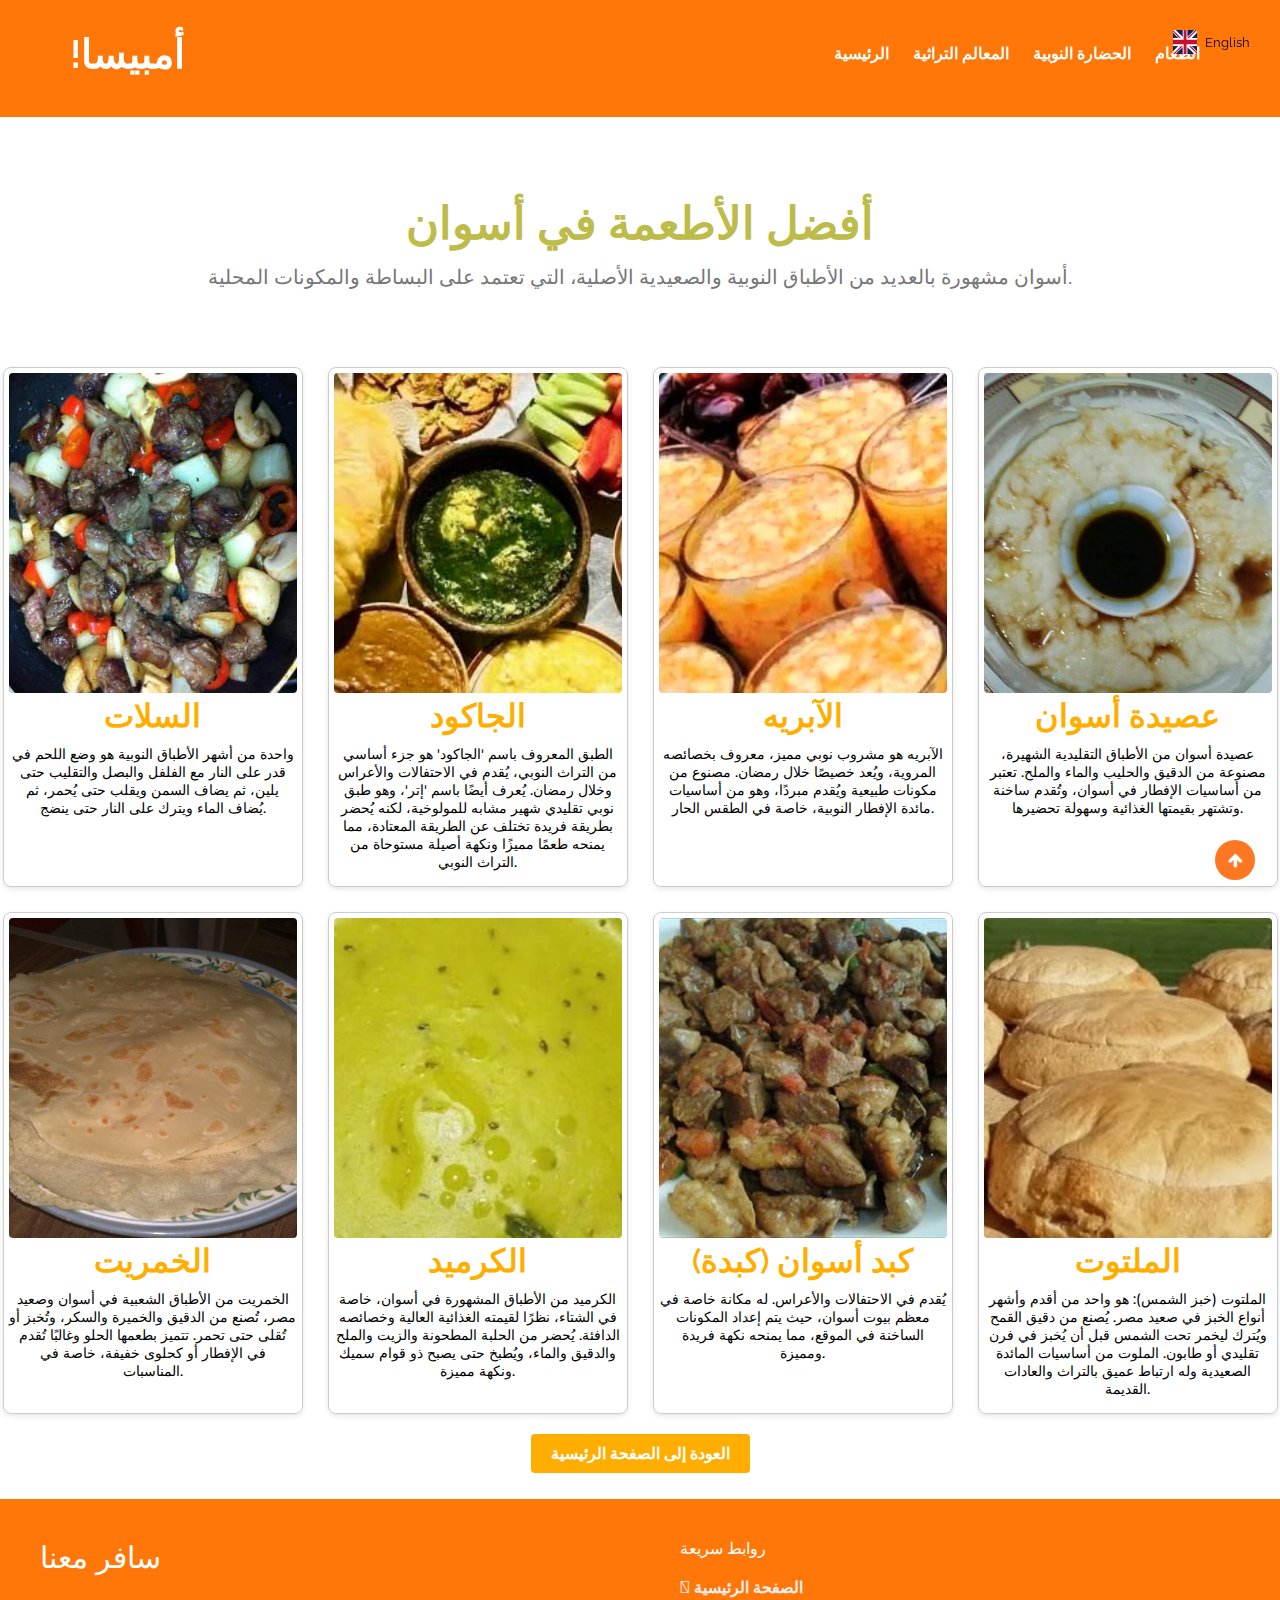
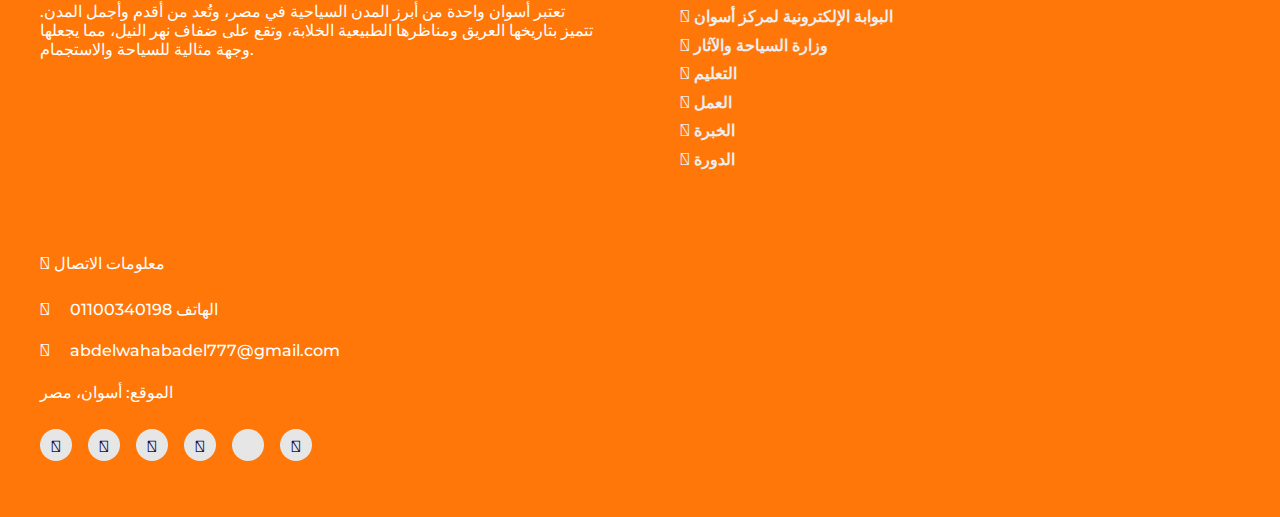
<file: food.html>
<!DOCTYPE html>
<html lang="en">

<head>
    <title>Aswan Culture</title>
    <meta charset="utf-8" />
    <meta name="viewport" content="width=device-width, initial-scale=1.0" />
    <link type="text/css" rel="stylesheet" href="css/style.css" />
    <link type="text/css" rel="stylesheet" href="css/font-awesome.min.css" />

    <!--owl carousel-->
    <link type="text/css" rel="stylesheet" href="css/owl.carousel.min.css" />
    <link type="text/css" rel="stylesheet" href="css/owl.theme.default.min.css" />

    <link rel="icon" type="image/png" href="images/icon.png" />
    <link href="https://fonts.googleapis.com/css?family=Raleway:300,400,500,600,600i,700" rel="stylesheet" />
    <link href="https://fonts.googleapis.com/css?family=Montserrat:400,500,500i,600,600i" rel="stylesheet" />
    <link rel="stylesheet" href="https://cdnjs.cloudflare.com/ajax/libs/font-awesome/5.15.3/css/all.min.css" integrity="sha512-iBBXm8fW90+nuLcSKlbmrPcLa0OT92xO1BIsZ+ywDWZCvqsWgccV3gFoRBv0z+8dLJgyAHIhR35VZc2oM/gI1w==" crossorigin="anonymous" referrerpolicy="no-referrer" />
<style>
    .news-slider {
  z-index: 2;
  max-width: 1300px;
  margin-left: auto;
  margin-right: auto;
  margin-top: 60px;
}
</style>
<style>
header {
    
    background-color:#ff7708;
    height: 13vh;
    width: 100%;
    display: flex;
    align-items: center;
    justify-content: center;
    text-align: center;
    padding: 0 20px; /* تقليل padding الجانبي ليكون مناسبًا للشاشات الصغيرة */
    position: relative;
    background-blend-mode: overlay;
    color: #fff;
}

.main-container {
    display: flex;
    align-items: center;
    justify-content: space-between;
    gap: 20px; /* مسافة بين العنصرين */
    padding: 20px;
    width: 100%; /* لضمان ملء الحاوية بشكل كامل */
    max-width: 1200px; /* لمنع التمدد المفرط على الشاشات الكبيرة */
    
}

.home_header_info {
    flex: 1;
}

.video1 {
    flex: 1;
    display: flex;
    justify-content: center; /* لضبط الفيديو في المنتصف */
}

#video {
    max-width: 140%; /* يجعل الفيديو يتكيف مع حجم العنصر الحاوي */
    height: auto; /* للحفاظ على نسبة العرض إلى الارتفاع */
    max-height: 400px; /* يحد من ارتفاع الفيديو */
    border-radius: 8px; /* تدوير الزوايا */
}
#pic{
    font-size: 220%; 
}

/* وسائط الإعلام لتصغير الشاشة */
@media screen and (max-width:768px) {
    .nav {
        position: fixed;
        background-color: #000;
        width: 100%;
        height: 100vh;
        width: 100%;
        top: 0;
        left: -100%;
        transition: all 0.5s ease;
    }

    .nav-active {
        left: 0;
    }

    .toggle-btn i.nav-active:before {
        content: "\f00d";
    }

    .nav ul li {
        display: block;
        text-align: center;
        margin-top: 30px;
    }

    .nav ul {
        margin-top: 100px;
    }

    .toggle-btn {
        display: block;
        z-index: 1;
    }

    .home_header_info h1 {
        font-size: 20px;
        line-height: 30px;
    }

    .home_header_info p {
        font-size: 14px;
        line-height: 30px;
        width: 100%;
        margin: 0 auto;
    }

    section#welcome_Sec h2 {
        font-size: 21px;
    }

    section#welcome_Sec p {
        font-size: 14px;
        color: #777;
        font-weight: 400;
        line-height: 26px;
    }
#pic{
     font-size: 120%;
}
 
#loc{
     font-size:120%;
}
#loc1{
     font-size: 70%;
}
 
   
}

</style>
</head>

<body>

      <div id="arrow">
        <i class="fa fa-arrow-up" aria-hidden="true"></i>
    </div>

  
    <div id="arrow" style="display:none; position:fixed; bottom:20px; right:20px; z-index:999;">
        <i class="fa fa-arrow-up" aria-hidden="true"></i>
    </div>


    <nav >
        <div class="container">
            <div class="menu-par">
                <div class="logo-par">
                    <a href="index.html">
                        <h2 data-translate="logo">!Ambesa</h2>
                    </a>
                </div>
                <div class="nav">
                    <ul>
                        <li><a class="menu_hover" href="index.html" data-translate="home">Home</a></li>
                        <li><a class="menu_hover" href="index.html#slides_parent" data-translate="heritage_sites">Heritage Sites</a></li>
                        <!-- <li><a class="menu_hover" href="index.html#explore-fiji" data-translate="travel_with_us">Travel With us</a></li> -->
                        <!-- <li><a class="menu_hover" href="index.html#gallery" data-translate="gallery">Gallery</a></li> -->
                        <li><a class="menu_hover" href="noba.html" data-translate="our_pride">Nubian </a></li>
                        <li><a class="menu_hover" href="index.html#food" data-translate="food">food</a></li>
                    </ul>
                </div>
                <div class="toggle-btn">
                    <i class="fa fa-bars"></i>
                </div> 
            </div>
        </div>   
<div style="margin: 20px; text-align: center; display:block; position: fixed; top: 10px; right: 10px; z-index: 999;">
    <button id="langFlag" style="border:none; background:none; cursor:pointer; display: flex; align-items: center; justify-content: center; "onclick=toggleLanguage()>
        <img id="flagImage" src="en.png" alt="English" style="width:24px; height:24px;">
        <span id="langText" style="margin-left: 8px;">English</span>
    </button>
</div>
    </nav>

<!-- <div style="height: 70px;"></div> -->

   <header>
    

<div class="main-container">

  
</div>
    </header>



<section id="welcome_Sec" style="margin-bottom: -5px;">
  <div class="container">
    <h2><span data-translate="titlef" style="font-size: 45px; color: #bdbb49;" >The most famous foods in Aswan</span></h2>
    <p data-translate="descf" style="font-size: 20px;">Aswan is famous for its many authentic, popular, and distinctive Nubian and Upper Egyptian dishes, which rely on simplicity and local ingredients.</p>
  </div> 
  
  </section>


 <div class="cardss-container" style="margin: 0 auto;  text-align: center;">
    <!-- الصور والكلام -->
    <div class="cardss">
      <div class="cardd">
        <img src="images/food/WhatsApp Image 2025-12-15 at 03.16.28_d1c95a32.jpg" />
        <h1 style="color: #ffae00;" data-translate="alsalat_title">السلطة</h1>
        <p data-translate="alsalat_desc">
          واحدة من أشهر الأطباق النوبية هو وضع اللحم في قدر على النار مع الفلفل والبصل والتقليب حتى يلين، ثم يضاف السمن ويقلب حتى يُحمر، ثم يُضاف الماء ويترك على النار حتى ينضج.
        </p>
      </div>
     
      <div class="cardd">
        <img src="images/food/WhatsApp Image 2025-12-15 at 02.58.21_c83a1e20.jpg" />  
        <h1 style="color: #ffae00;" data-translate="jakoud_title">الجاكود</h1>
        <p data-translate="jakoud_desc">
          الطبق المعروف باسم "الجاكود" هو جزء أساسي من التراث النوبي، يُقدم في الاحتفالات والأعراس وخلال رمضان. يُعرف أيضًا باسم "إتر"، وهو طبق نوبي تقليدي شهير مشابه للمولوخية، لكنه يُحضر بطريقة فريدة تختلف عن الطريقة المعتادة، مما يمنحه طعمًا مميزًا ونكهة أصيلة مستوحاة من التراث النوبي.
        </p>
      </div>
     
      <div class="cardd">
        <img src="images/food/WhatsApp Image 2025-12-15 at 03.08.31_0a12db19.jpg" />
        <h1 style="color: #ffae00;" data-translate="abreh_title">العبري</h1>
        <p data-translate="abreh_desc">
          العبري هو مشروب نوبي مميز، معروف بخصائصه المروية، ويُعد خصيصًا خلال رمضان. مصنوع من مكونات طبيعية ويُقدم مبردًا، وهو من أساسيات مائدة الإفطار النوبية، خاصة في الطقس الحار.
        </p>
      </div>

      <!-- أطعمة أخرى -->
      <div class="cardd">
        <img src="images/food/WhatsApp Image 2025-12-15 at 02.58.22_549f453d.jpg" />
        <h1 style="color: #ffae00;" data-translate="asida_title">عصيدة أسوان</h1>
        <p data-translate="asida_desc">
          عصيدة أسوان من الأطباق التقليدية الشهيرة، مصنوعة من الدقيق والحليب والماء والملح. تعتبر من أساسيات الإفطار في أسوان، وتُقدم ساخنة وتشتهر بقيمتها الغذائية وسهولة تحضيرها.
        </p>
      </div>

      <div class="cardd">
        <img src="images/food/WhatsApp Image 2025-12-15 at 02.58.22_6e9148be.jpg" />
        <h1 style="color: #ffae00;" data-translate="khamarit_title">الخمرات</h1>
        <p data-translate="khamarit_desc">
          الخمرات من الأطباق الشعبية في أسوان وصعيد مصر، تُصنع من الدقيق والخميرة والسكر، وتُخبز أو تُقلى حتى تحمر. تتميز بطعمها الحلو وغالبًا تُقدم في الإفطار أو كحلوى خفيفة، خاصة في المناسبات.
        </p>
      </div>

      <div class="cardd">
        <img src="images/food/WhatsApp Image 2025-12-15 at 02.58.22_9bf28f23.jpg" />
        <h1 style="color: #ffae00;" data-translate="karmdid_title">الكرميد</h1>
        <p data-translate="karmdid_desc">
          الكرميد من الأطباق المشهورة في أسوان، خاصة في الشتاء، نظرًا لقيمته الغذائية العالية وخصائصه الدافئة. يُحضر من الحلبة المطحونة والزيت والملح والدقيق والماء، ويُطبخ حتى يصبح ذو قوام سميك ونكهة مميزة.
        </p>
      </div>

      <div class="cardd">
        <img src="images/food/17048-alkaced-1.jpg" />
        <h1 style="color: #ffae00;" data-translate="liver_title">كبد أسوان (كبدة)</h1>
        <p data-translate="liver_desc">
          يُقدم في الاحتفالات والأعراس. له مكانة خاصة في معظم بيوت أسوان، حيث يتم إعداد المكونات الساخنة في الموقع، مما يمنحه نكهة فريدة ومميزة.
        </p>
      </div>

      <div class="cardd">
        <img src="images/food/WhatsApp Image 2025-12-15 at 03.19.04_7557dc7c.jpg" />
        <h1 style="color: #ffae00;" data-translate="maltout_title">الملوت</h1>
        <p data-translate="maltout_desc">
          الملوت (خبز الشمس): هو واحد من أقدم وأشهر أنواع الخبز في صعيد مصر. يُصنع من دقيق القمح ويُترك ليخمر تحت الشمس قبل أن يُخبز في فرن تقليدي أو طابون. الملوت من أساسيات المائدة الصعيدية وله ارتباط عميق بالتراث والعادات القديمة.
        </p>
      </div>
    </div>
    <div style="margin-bottom: 2%;" class="see-more">
      <a style="background-color: #ffae00;" href="index.html" data-translate="return_home">العودة إلى الصفحة الرئيسية</a>
    </div>
  </div>

   <section class="footer" style="margin-bottom: -200px; text-align: left;">

  <div style="color: #fff;" class="box-container">

      <div class="box">
          <h3 data-translate="footer_title" style="font-size: 190%;" >Travel with us</h3>
          <p style="color: #fff;"   data-translate="welcome_paragraph">Thank you for visiting my personal portfolio website. Connect with me over socials. <br/> <br/> Keep Rising 🚀. Connect with me over live chat!</p>
      </div>

      <div class="box">
          <h3 data-translate="quick_links">quick links</h3>
          <a href="index.html" data-translate="link_home"><i class="fas fa-chevron-circle-right"></i> home</a>
          <a href="https://aswan.gov.eg/" data-translate="link_aswan"><i class="fas fa-chevron-circle-right"></i> Electronic Portal Aswan Governorate</a>
          <a href="https://mota.gov.eg/ar" data-translate="link_tourism"><i class="fas fa-chevron-circle-right"></i> Ministry of Tourism and Antiquities</a>
          <a href="#education" data-translate="link_education"><i class="fas fa-chevron-circle-right"></i> education</a>
          <a href="#work" data-translate="link_work"><i class="fas fa-chevron-circle-right"></i> work</a>
          <a href="#experience" data-translate="link_experience"><i class="fas fa-chevron-circle-right"></i> experience</a>
          <a href="#course" data-translate="link_course"><i class="fas fa-chevron-circle-right"></i> course</a>
      </div>


      <div  class="box">
          <h3 data-translate="contact_info">contact info</h3>
          <p style="color: #fff;"  data-translate="phone"> <i class="fas fa-phone"></i>01100340198</p>
          <p data-translate="email" style="color: #fff;" > <i class="fas fa-envelope"></i>abdelwahabadel777@gmail.com</p>
          <p data-translate="location" style="color: #fff;" > <i class="fas fa-map-marked-alt"></i> Aswan, Egypt</p>
          <div class="share">

              <a href="https://www.linkedin.com/in/abdelwahab-adel-57265926b?lipi=urn%3Ali%3Apage%3Ad_flagship3_profile_view_base_contact_details%3Bp0FJitl2Sk2cG12k2iX76g%3D%3D" class="fab fa-linkedin" aria-label="LinkedIn" target="_blank"></a>
              <a href="#" class="fab fa-github" aria-label="GitHub" target="_blank"></a>
              <a href="mailto:abdelwahabadel777@gmail.com" class="fas fa-envelope" aria-label="Mail" target="_blank"></a>
              <a href="https://www.facebook.com/profile.php?id=100008450681129&mibextid=ZbWKwL" class="fab fa-facebook" aria-label="FaceBook" target="_blank"></a>
              <a href="http://t.me/Abdelwahab77" class="fab fa-telegram-plane" aria-label="Telegram" target="_blank"></a>
              <a href="https://wa.me/+0201100340198" class="fab fa-whatsapp" aria-label="Whatsapp" target="_blank"></a>
          </div>
      </div>
  </div>

 
</section>

 
    <script type="text/javascript" src="js/jquery-3.1.1.min.js"></script>
    <script type="text/javascript" src="js/owl.carousel.min.js"></script>
    <script type="text/javascript" src="js/extrenaljq.js"></script>

     <script type="text/javascript" src="js/script.js"></script>

 
  
</body>

</html>
</file>
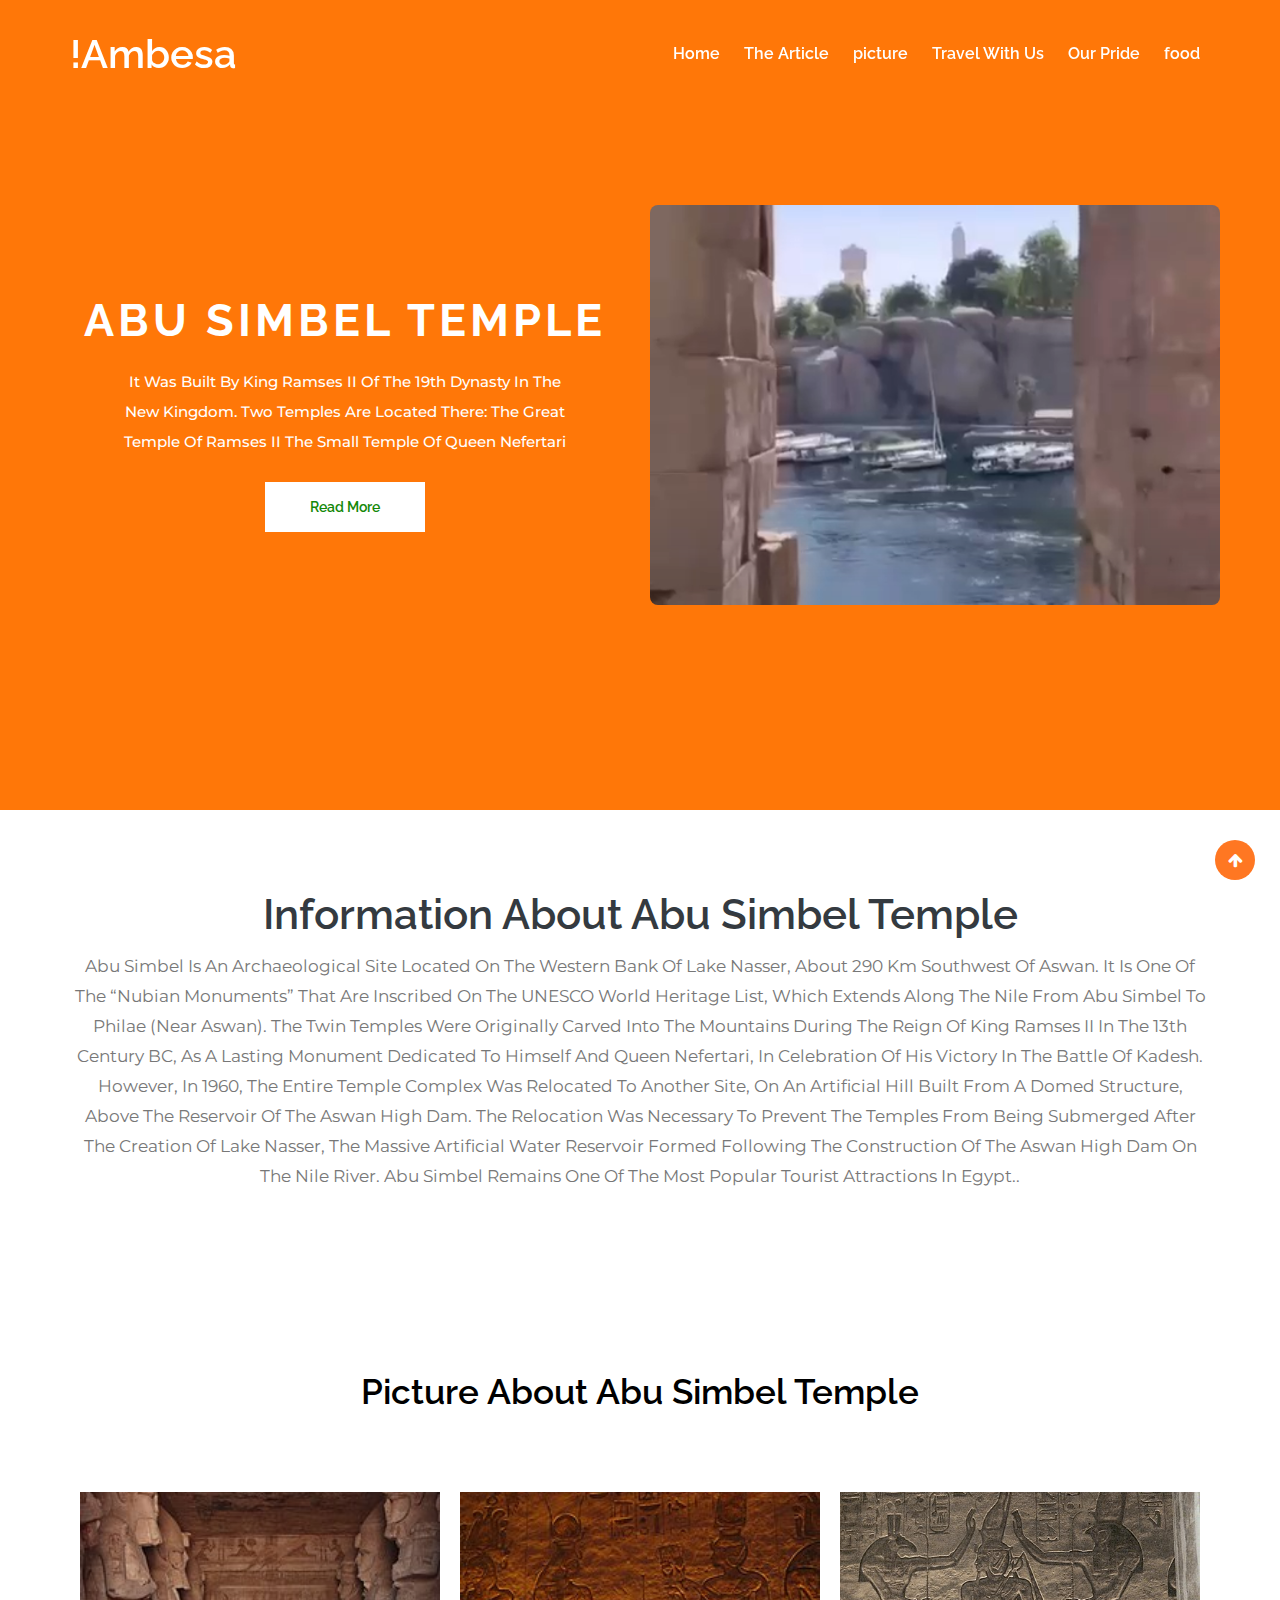
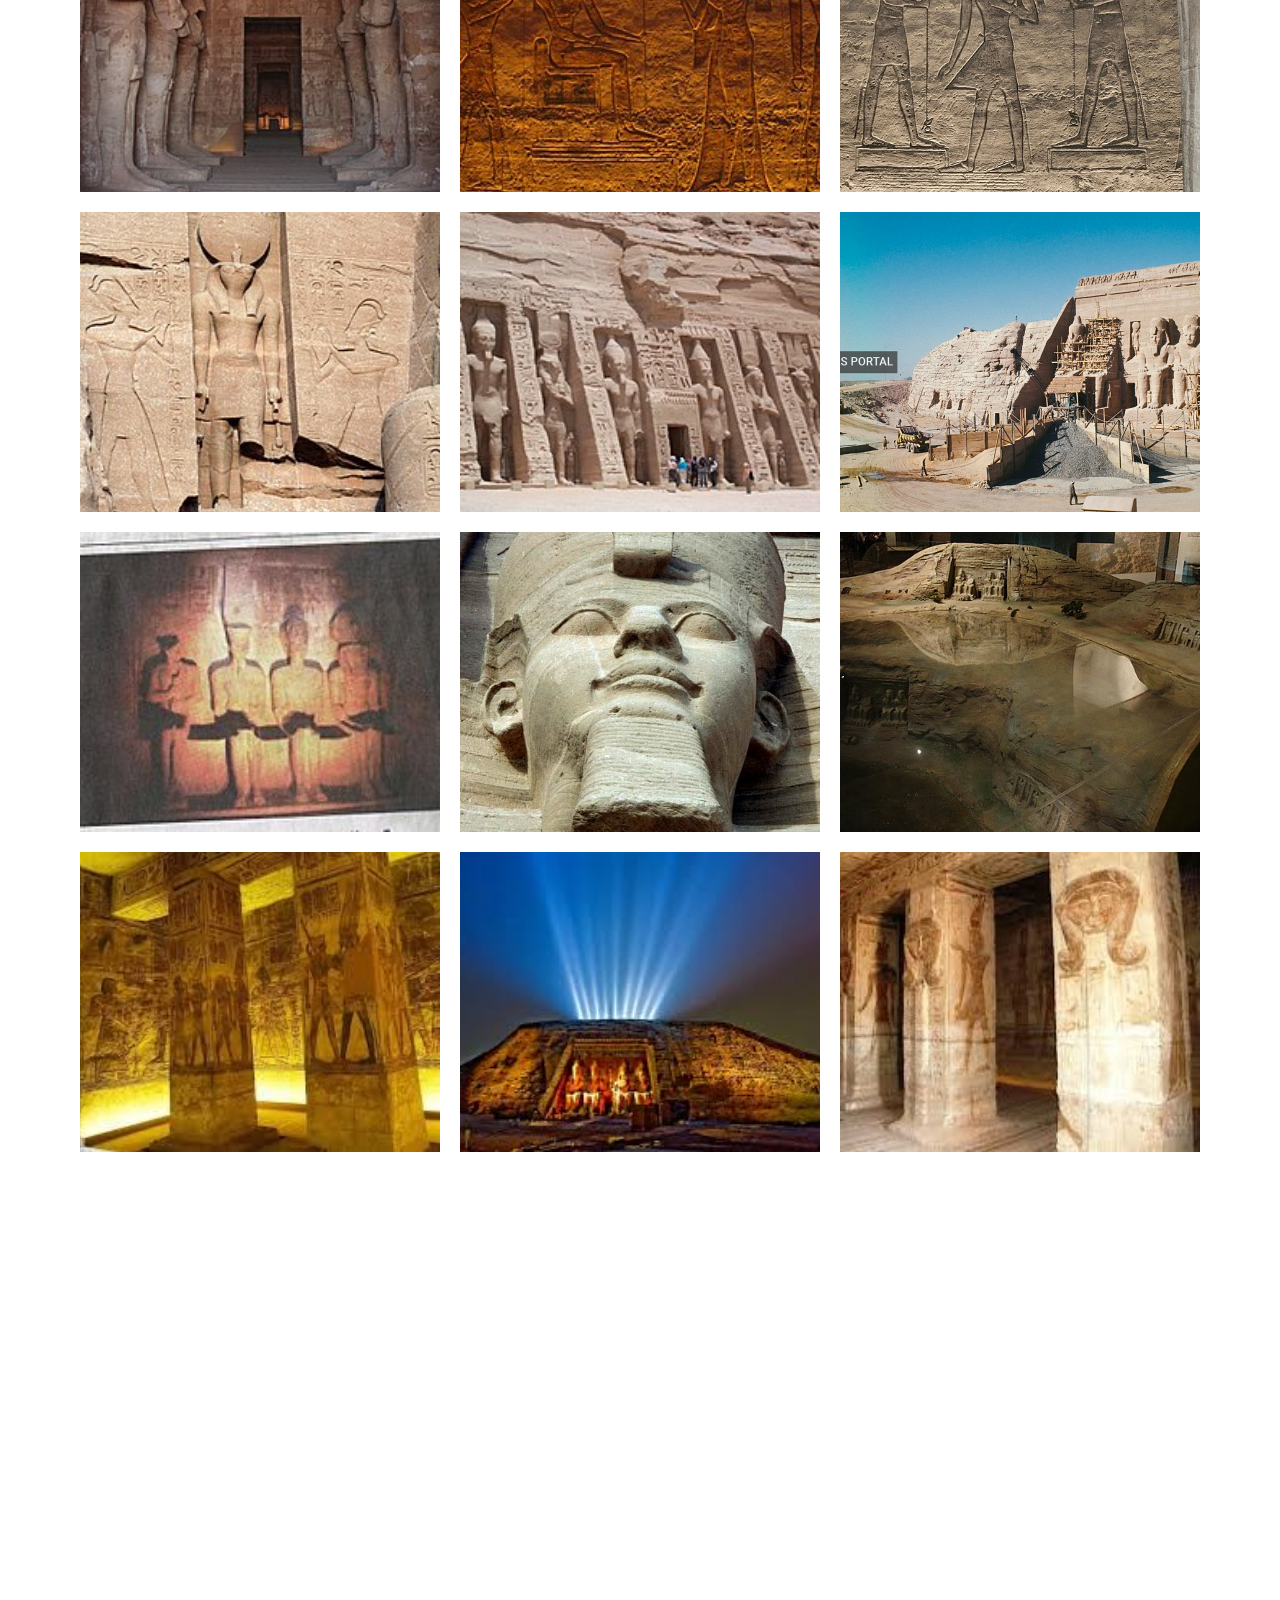
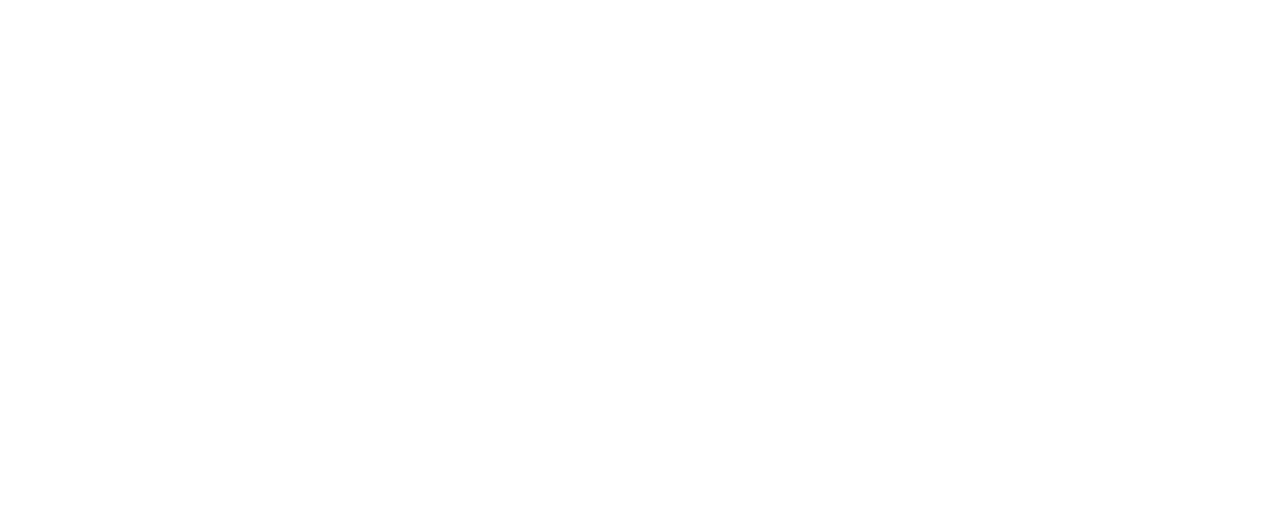
<file: v1.html>
<!DOCTYPE html>
<html lang="en">

<head>
<title>Aswan Culture</title>
    <meta charset="utf-8" />
    <meta name="viewport" content="width=device-width, initial-scale=1.0" />
    <link type="text/css" rel="stylesheet" href="css/style.css" />
    <link type="text/css" rel="stylesheet" href="css/font-awesome.min.css" />

    <!--owl carousel-->
    <link type="text/css" rel="stylesheet" href="css/owl.carousel.min.css" />
    <link type="text/css" rel="stylesheet" href="css/owl.theme.default.min.css" />

   <link rel="icon" type="image/png" href="images/icon.png" />
   <link href="https://fonts.googleapis.com/css?family=Raleway:300,400,500,600,600i,700" rel="stylesheet">
   <link href="https://fonts.googleapis.com/css?family=Montserrat:400,500,500i,600,600i" rel="stylesheet">
 <style>
header {
    
    background-color:#ff7708;
    height: 90vh;
    width: 100%;
    display: flex;
    align-items: center;
    justify-content: center;
    text-align: center;
    padding: 0 20px; /* تقليل padding الجانبي ليكون مناسبًا للشاشات الصغيرة */
    position: relative;
    background-blend-mode: overlay;
    color: #fff;
}

.main-container {
    display: flex;
    align-items: center;
    justify-content: space-between;
    gap: 20px; /* مسافة بين العنصرين */
    padding: 20px;
    width: 100%; /* لضمان ملء الحاوية بشكل كامل */
    max-width: 1200px; /* لمنع التمدد المفرط على الشاشات الكبيرة */
    
}

.home_header_info {
    flex: 1;
}

.video1 {
    flex: 1;
    display: flex;
    justify-content: center; /* لضبط الفيديو في المنتصف */
}

#video {
    max-width: 140%; /* يجعل الفيديو يتكيف مع حجم العنصر الحاوي */
    height: auto; /* للحفاظ على نسبة العرض إلى الارتفاع */
    max-height: 400px; /* يحد من ارتفاع الفيديو */
    border-radius: 8px; /* تدوير الزوايا */
}
#pic{
    font-size: 220%; 
}

/* وسائط الإعلام لتصغير الشاشة */
@media screen and (max-width:768px) {
    .nav {
        position: fixed;
        background-color: #000;
        width: 100%;
        height: 100vh;
        width: 100%;
        top: 0;
        left: -100%;
        transition: all 0.5s ease;
    }

    .nav-active {
        left: 0;
    }

    .toggle-btn i.nav-active:before {
        content: "\f00d";
    }

    .nav ul li {
        display: block;
        text-align: center;
        margin-top: 30px;
    }

    .nav ul {
        margin-top: 100px;
    }

    .toggle-btn {
        display: block;
        z-index: 1;
    }

    .home_header_info h1 {
        font-size: 20px;
        line-height: 30px;
    }

    .home_header_info p {
        font-size: 14px;
        line-height: 30px;
        width: 100%;
        margin: 0 auto;
    }

    section#welcome_Sec h2 {
        font-size: 21px;
    }

    section#welcome_Sec p {
        font-size: 14px;
        color: #777;
        font-weight: 400;
        line-height: 26px;
    }
#pic{
     font-size: 120%;
}
 
#loc{
     font-size:120%;
}
#loc1{
     font-size: 70%;
}
 
   
}

</style>
</head>

<body>

    <div id="arrow">
        <i class="fa fa-arrow-up" aria-hidden="true"></i>
    </div>

    <nav>
        <div class="container">
            <div class="menu-par">
                <div class="logo-par">
                    <a href="index.html">
                        <h2>!Ambesa</h2>
                    </a>
                </div>
                <div class="nav">
                    <ul>
                        <li><a class="menu_hover" href="index.html">Home</a></li>
                        <li><a class="menu_hover" href="#welcome_Sec">The article</a></li>
                        <li><a class="menu_hover" href="#gallery">picture </a></li>
                        <li><a class="menu_hover" href="#explore-fiji">Travel With us</a></li>
                        <li><a class="menu_hover" href="#fiji-holyday">Our Pride</a></li>
                        <li><a class="menu_hover" href="#blog">food</a></li>
                    </ul>
                </div>
                <div class="toggle-btn">
                    <i class="fa fa-bars"></i>
                </div>
            </div>
        </div>
    </nav>

    <header>
    

<div class="main-container">
  <div class="home_header_info" >
      <h1 class="typewrite">Abu Simbel Temple</h1>
      <p>
It was built by King Ramses II of the 19th Dynasty in the New Kingdom.

Two temples are located there:

The Great Temple of Ramses II

The Small Temple of Queen Nefertari
      </p>
      <a href="https://ar.wikipedia.org/wiki/%D8%A3%D8%A8%D9%88_%D8%B3%D9%85%D8%A8%D9%84" target="_blank" rel="noopener noreferrer">Read More</a>
  </div>
  <div class="video1">
      <video id="video" autoplay loop muted controls>
          <source type="video/mp4" src="images/video/v1.mp4" />
          Your browser does not support the video tag.
      </video>
  </div>
</div>
    </header>

    <Section id="welcome_Sec"  >
        <div class="container">
            <h2><span>information about Abu Simbel Temple
            </span></h2>
            <p >Abu Simbel is an archaeological site located on the western bank of Lake Nasser, about 290 km southwest of Aswan. It is one of the “Nubian Monuments” that are inscribed on the UNESCO World Heritage List, which extends along the Nile from Abu Simbel to Philae (near Aswan).

The twin temples were originally carved into the mountains during the reign of King Ramses II in the 13th century BC, as a lasting monument dedicated to himself and Queen Nefertari, in celebration of his victory in the Battle of Kadesh. However, in 1960, the entire temple complex was relocated to another site, on an artificial hill built from a domed structure, above the reservoir of the Aswan High Dam.

The relocation was necessary to prevent the temples from being submerged after the creation of Lake Nasser, the massive artificial water reservoir formed following the construction of the Aswan High Dam on the Nile River.

Abu Simbel remains one of the most popular tourist attractions in Egypt..</p>
        </div>
    </Section>


    <section id="gallery">
        <div class="container">
            <div class="row">
            <div align="center">
                    <h2 id="pic" style="margin-bottom:7%; "><span>picture about Abu Simbel Temple
            </span></h2>
                </div>

                <div class="filter-gal-par">
                    <div class="gallery_product col-lg-4 col-md-4 col-sm-4 col-xs-6 filter hdpe">
                        <img src="images/pic1/pi1.jpg" class="img-responsive">
                    </div>

                    <div class="gallery_product col-lg-4 col-md-4 col-sm-4 col-xs-6 filter sprinkle">
                        <img src="images/pic1/pi2.jpg" class="img-responsive">
                    </div>

                    <div class="gallery_product col-lg-4 col-md-4 col-sm-4 col-xs-6 filter hdpe">
                        <img src="images/pic1/pi3.jpg" class="img-responsive">
                    </div>

                    <div class="gallery_product col-lg-4 col-md-4 col-sm-4 col-xs-6 filter spray">
                        <img src="images/pic1/pi4.jpg" class="img-responsive">
                    </div>

                    <div class="gallery_product col-lg-4 col-md-4 col-sm-4 col-xs-6 filter sprinkle">
                        <img src="images/pic1/pi5.jpg" class="img-responsive">
                    </div>

                    <div class="gallery_product col-lg-4 col-md-4 col-sm-4 col-xs-6 filter spray">
                        <img src="images/pic1/pi6.jpg" class="img-responsive">
                    </div>

                    <div class="gallery_product col-lg-4 col-md-4 col-sm-4 col-xs-6 filter sprinkle">
                        <img src="images/pic1/pi7.jpg" class="img-responsive">
                    </div>

                    <div class="gallery_product col-lg-4 col-md-4 col-sm-4 col-xs-6 filter hdpe">
                        <img src="images/pic1/pi8.jpg" class="img-responsive">
                    </div>

                    <div class="gallery_product col-lg-4 col-md-4 col-sm-4 col-xs-6 filter spray">
                        <img src="images/pic1/pi9.jpg" class="img-responsive">
                    </div>

                    <div class="gallery_product col-lg-4 col-md-4 col-sm-4 col-xs-6 filter hdpe">
                        <img src="images/pic1/pi10.jpg" class="img-responsive">
                    </div>

                    <div class="gallery_product col-lg-4 col-md-4 col-sm-4 col-xs-6 filter sprinkle">
                        <img src="images/pic1/pi11.jpg" class="img-responsive">
                    </div>

                    <div class="gallery_product col-lg-4 col-md-4 col-sm-4 col-xs-6 filter spray">
                        <img src="images/pic1/pi12.jpg" class="img-responsive">
                    </div>
                </div>
            </div>
        </div>
    </section>

        <section id="explore-fiji">
       <center><h2 id="loc" > The unique geographical location, Pharaonic landmarks, and natural scenery</h2></center> 
       <br><br>
       <center ><p><h4 id="loc1" style="font-size: 90%;" >
It was originally situated directly on the banks of the Nile River before the formation of Lake Nasser 
 <br>
Near the Egyptian-Sudanese border
Distance from Aswan Approximately 290 km southwest<br>
It is located in the far south of Egypt on the western bank of Lake Nasser.
</h4></p></center>
     <br><br><center> <iframe
        src="https://www.google.com/maps/embed?pb=!1m18!1m12!1m3!1d3339.6506545322186!2d31.627987685044644!3d22.33723188530445!2m3!1f0!2f0!3f0!3m2!1i1024!2i768!4f13.1!3m3!1m2!1s0x143aa988b126055b%3A0xa7d3cc6618f898d2!2z2YXYudin2KjYryDYo9io2Ygg2LPZhdio2YQ!5e1!3m2!1sar!2seg!4v1762383193926!5m2!1sar!2seg"
        width="60%"
        height="480"
        style="border:0;"
        allowfullscreen=""
        loading="lazy"
        referrerpolicy="no-referrer-when-downgrade">
    </iframe></center>
    </section>

    <!-- <footer>
        <div class="container">
            <div class="footer-par">
                <div class="footer-1">
                    <h2>Travel with us</h2>
                </div>
                <div class="footer-2 fot-info">
                    <h3>Dekho Apna Desh!</h3>
                    <ul>
                        <li><a href="https://indianculture.gov.in/">Indian Culture</a></li>
                        <li><a href="https://www.incredibleindia.org/content/incredible-india-v2/en.html">Incredible!ndia</a></li>
                        <li><a href="http://www.indiaculture.nic.in/hi">Ministry of Culture</a></li>
                        <li><a href="https://swachhbharatmission.gov.in/SBMCMS/index.htm">Swachh Bharat</a></li>
                    </ul>
                </div>
                <div class="footer-3 fot-info">
                    <h3>Visit For More</h3>
                    <ul>
                        <li><a href="https://www.mygov.in/">My Goverment</a></li>
                        <li><a href="https://www.digitalindia.gov.in/">Digital India</a></li>
                        <li><a href="https://tourism.gov.in/">Ministry of Tourism</a></li>
                    </ul>
                </div>
                <div class="footer-4 fot-info">
                    <h3>Contact Us</h3>
                    <ul>
                        <li><a href="https://github.com/">VAIBHAV MEWARA</a></li>
                        <li><a href="https://github.com/">RONAK GUPTA</a></li>
                        <li><a href="https://github.com/">TALISH SHIEKH</a></li>
                    </ul>
                </div>
            </div>
        </div>
        <p class="copyright">Developed by Vaibhav, Ronak, Talish</p>
    </footer> -->


    <script type="text/javascript" src="js/jquery-3.1.1.min.js"></script>
    <script type="text/javascript" src="js/owl.carousel.min.js"></script>
    <script type="text/javascript" src="js/extrenaljq.js"></script>
    <script>
        
/*scroll to top*/
$(document).ready(function(){
$(window).scroll(function(){
    if($(this).scrollTop() > 100) {
        $("#arrow i").fadeIn();
}
    else {
        $("#arrow i").fadeOut();
}

});
$("#arrow i").on('click',function(){
$("html,body").animate({
    scrollTop: 0
}, 600);
    return false;
});

});
    </script>
</body>

</html>
</file>
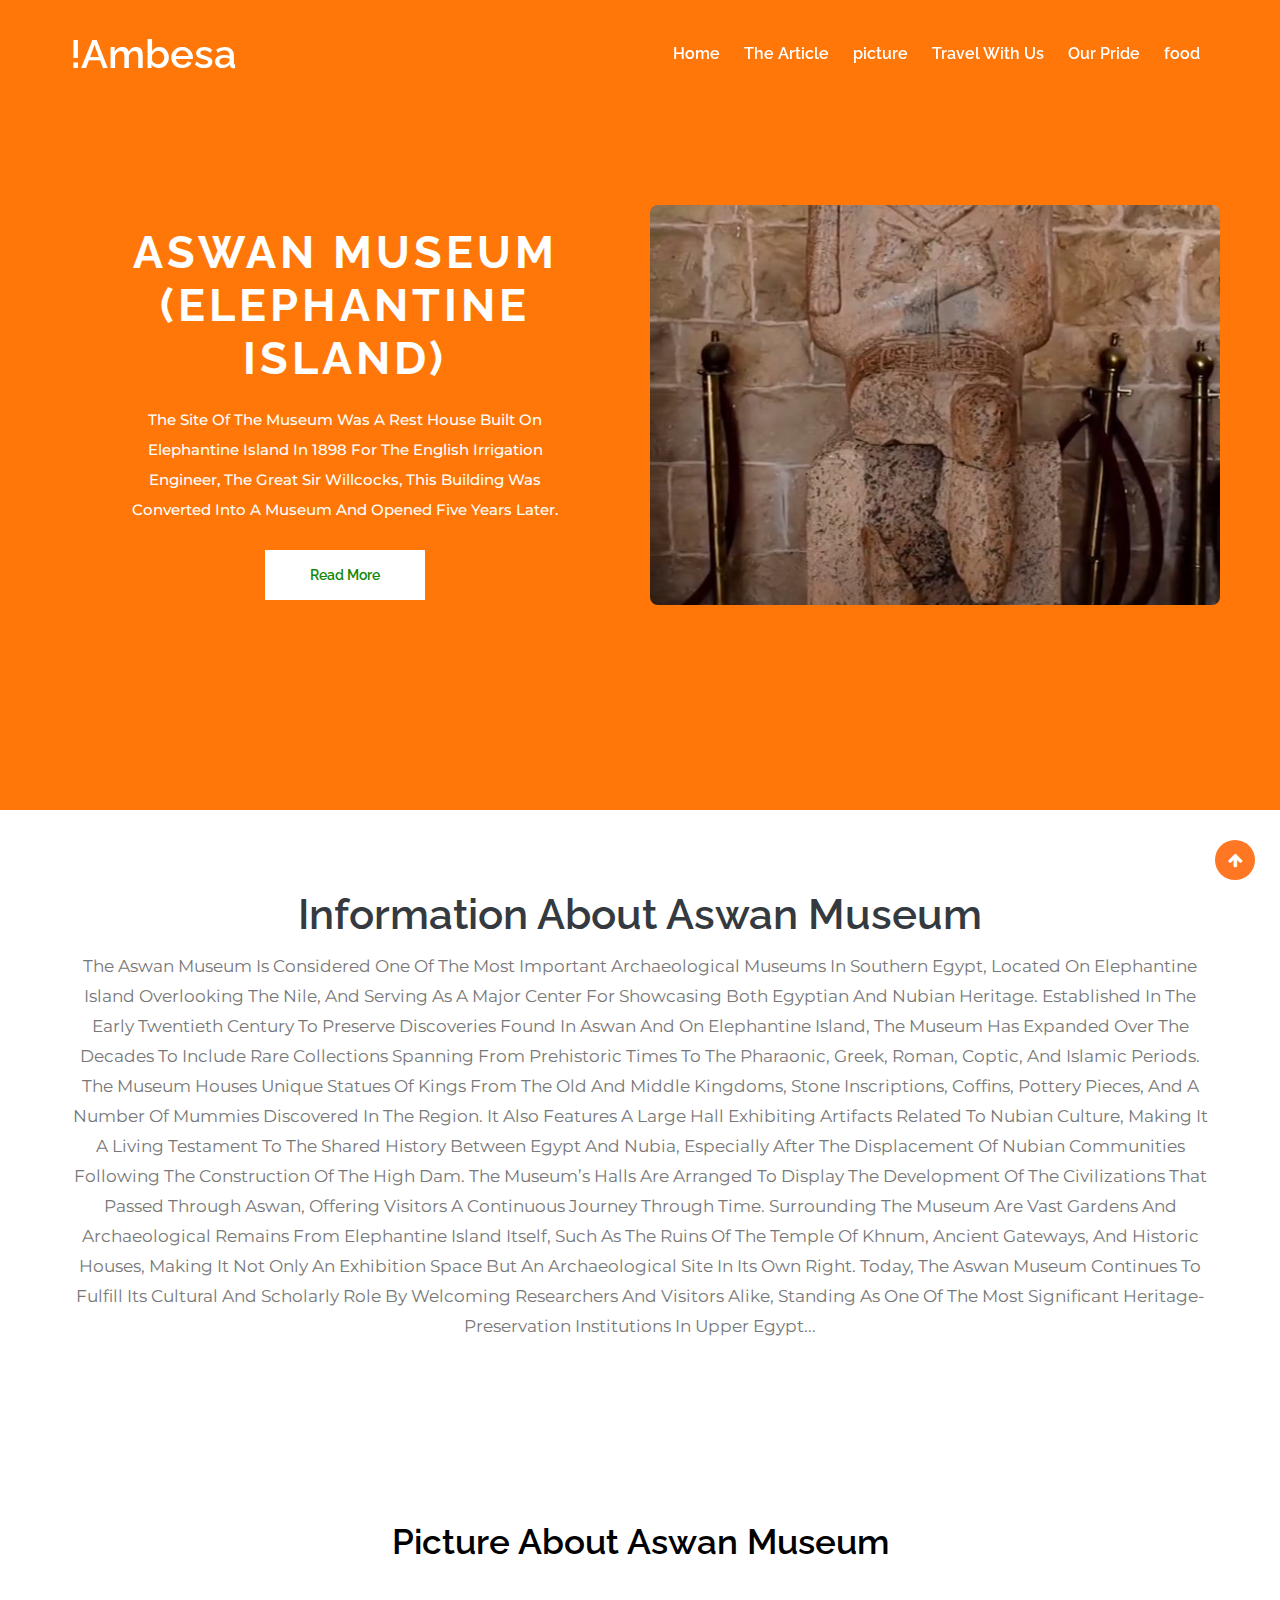
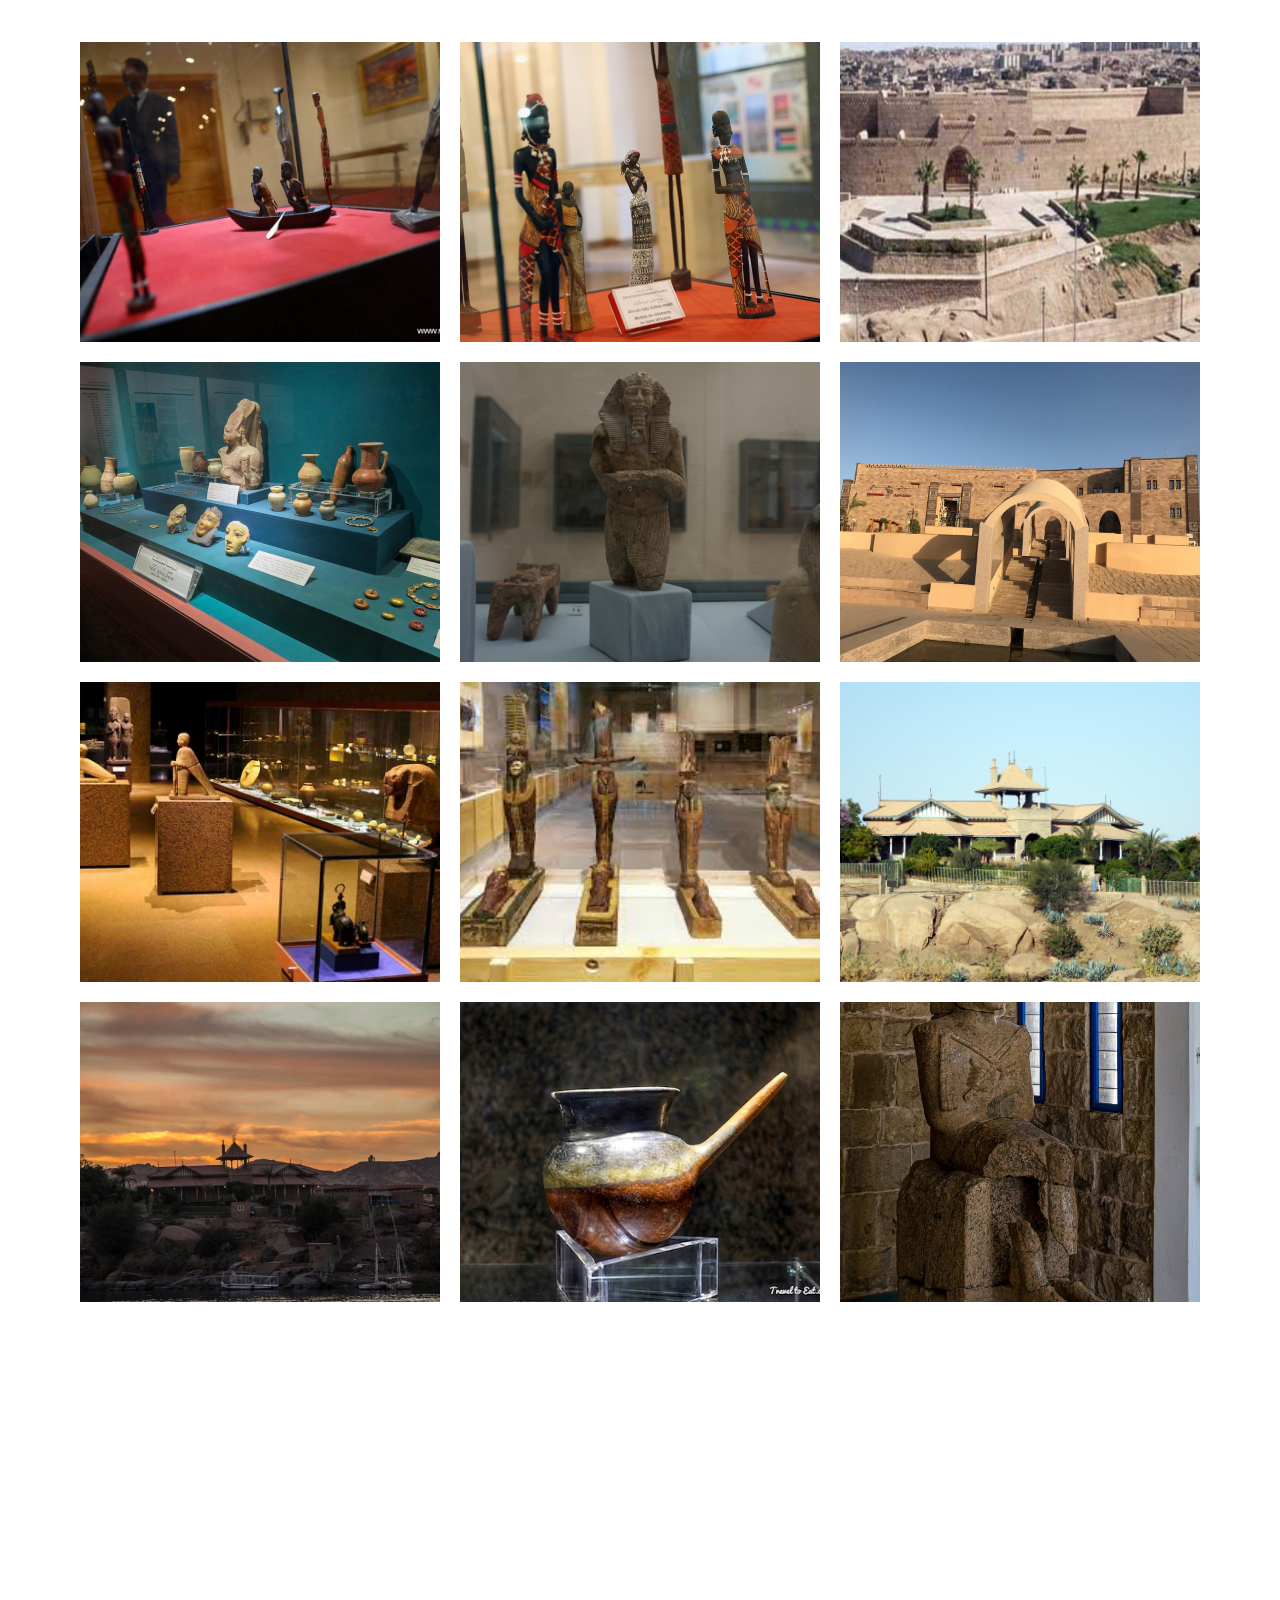
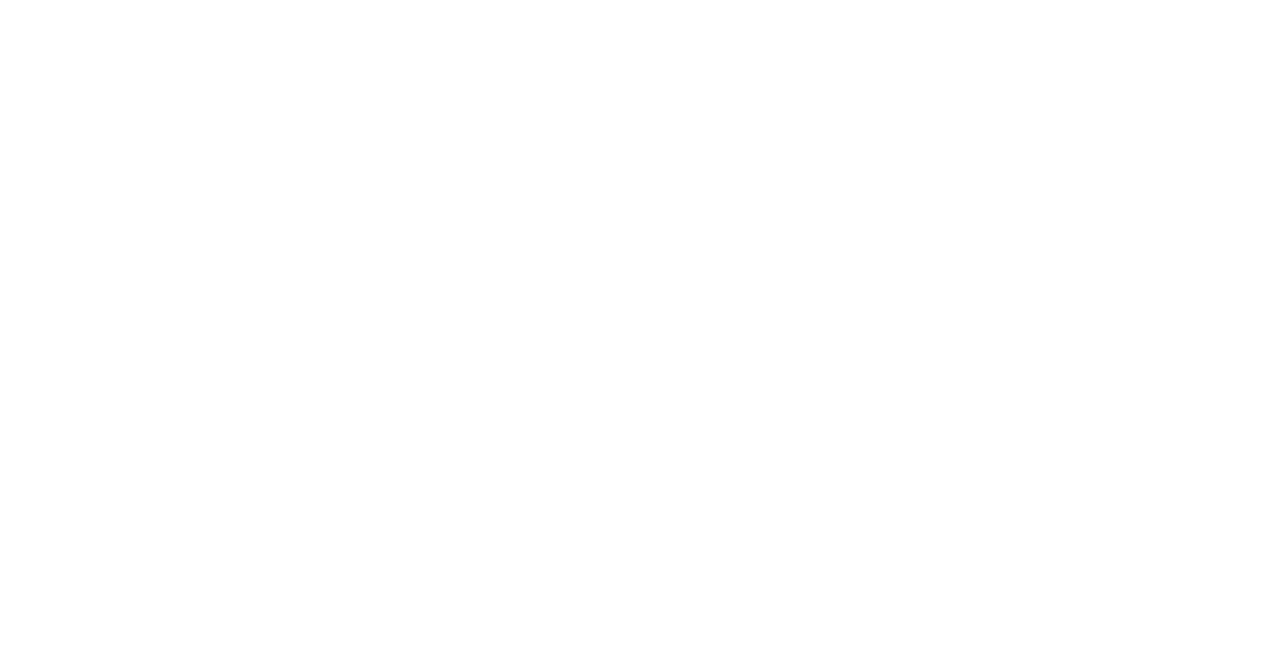
<file: v3.html>
<!DOCTYPE html>
<html lang="en">

<head>
<title>Aswan Culture</title>
    <meta charset="utf-8" />
    <meta name="viewport" content="width=device-width, initial-scale=1.0" />
    <link type="text/css" rel="stylesheet" href="css/style.css" />
    <link type="text/css" rel="stylesheet" href="css/font-awesome.min.css" />

    <!--owl carousel-->
    <link type="text/css" rel="stylesheet" href="css/owl.carousel.min.css" />
    <link type="text/css" rel="stylesheet" href="css/owl.theme.default.min.css" />

   <link rel="icon" type="image/png" href="images/icon.png" />
   <link href="https://fonts.googleapis.com/css?family=Raleway:300,400,500,600,600i,700" rel="stylesheet">
   <link href="https://fonts.googleapis.com/css?family=Montserrat:400,500,500i,600,600i" rel="stylesheet">
 <style>
header {
    
    background-color:#ff7708;
    height: 90vh;
    width: 100%;
    display: flex;
    align-items: center;
    justify-content: center;
    text-align: center;
    padding: 0 20px; /* تقليل padding الجانبي ليكون مناسبًا للشاشات الصغيرة */
    position: relative;
    background-blend-mode: overlay;
    color: #fff;
}

.main-container {
    display: flex;
    align-items: center;
    justify-content: space-between;
    gap: 20px; /* مسافة بين العنصرين */
    padding: 20px;
    width: 100%; /* لضمان ملء الحاوية بشكل كامل */
    max-width: 1200px; /* لمنع التمدد المفرط على الشاشات الكبيرة */
    
}

.home_header_info {
    flex: 1;
}

.video1 {
    flex: 1;
    display: flex;
    justify-content: center; /* لضبط الفيديو في المنتصف */
}

#video {
    max-width: 140%; /* يجعل الفيديو يتكيف مع حجم العنصر الحاوي */
    height: auto; /* للحفاظ على نسبة العرض إلى الارتفاع */
    max-height: 400px; /* يحد من ارتفاع الفيديو */
    border-radius: 8px; /* تدوير الزوايا */
}
#pic{
    font-size: 220%; 
}

/* وسائط الإعلام لتصغير الشاشة */
@media screen and (max-width:768px) {
    .nav {
        position: fixed;
        background-color: #000;
        width: 100%;
        height: 100vh;
        width: 100%;
        top: 0;
        left: -100%;
        transition: all 0.5s ease;
    }

    .nav-active {
        left: 0;
    }

    .toggle-btn i.nav-active:before {
        content: "\f00d";
    }

    .nav ul li {
        display: block;
        text-align: center;
        margin-top: 30px;
    }

    .nav ul {
        margin-top: 100px;
    }

    .toggle-btn {
        display: block;
        z-index: 1;
    }

    .home_header_info h1 {
        font-size: 20px;
        line-height: 30px;
    }

    .home_header_info p {
        font-size: 14px;
        line-height: 30px;
        width: 100%;
        margin: 0 auto;
    }

    section#welcome_Sec h2 {
        font-size: 21px;
    }

    section#welcome_Sec p {
        font-size: 14px;
        color: #777;
        font-weight: 400;
        line-height: 26px;
    }
#pic{
     font-size: 120%;
}
 
#loc{
     font-size:120%;
}
#loc1{
     font-size: 70%;
}
 
   
}

</style>
</head>

<body>

    <div id="arrow">
        <i class="fa fa-arrow-up" aria-hidden="true"></i>
    </div>

    <nav>
        <div class="container">
            <div class="menu-par">
                <div class="logo-par">
                    <a href="index.html">
                        <h2>!Ambesa</h2>
                    </a>
                </div>
                <div class="nav">
                   <ul>
                        <li><a class="menu_hover" href="index.html">Home</a></li>
                        <li><a class="menu_hover" href="#welcome_Sec">The article</a></li>
                        <li><a class="menu_hover" href="#gallery">picture </a></li>
                        <li><a class="menu_hover" href="#explore-fiji">Travel With us</a></li>
                        <li><a class="menu_hover" href="#fiji-holyday">Our Pride</a></li>
                        <li><a class="menu_hover" href="#blog">food</a></li>
                    </ul>
                </div>
                <div class="toggle-btn">
                    <i class="fa fa-bars"></i>
                </div>
            </div>
        </div>
    </nav>

    <header>
    

<div class="main-container">
  <div class="home_header_info" >
      <h1 class="typewrite">Aswan Museum (Elephantine Island)</h1>
      <p>The site of the museum was a rest house built on Elephantine Island in 1898 for the English irrigation engineer, the great Sir Willcocks,
 this building was converted into a museum and opened five years later.
      </p>
      <a href="https://en.wikipedia.org/wiki/Aswan_Museum" target="_blank" rel="noopener noreferrer">Read More</a>
  </div>
  <div class="video1">
      <video id="video" autoplay loop muted controls>
          <source type="video/mp4" src="images/video/v3.mp4" />
          Your browser does not support the video tag.
      </video>
  </div>
</div>
    </header>

    <Section id="welcome_Sec"  >
        <div class="container">
            <h2><span>information about Aswan Museum
            </span></h2>
            <p > The Aswan Museum is considered one of the most important archaeological museums in southern Egypt, located on Elephantine Island overlooking the Nile, and serving as a major center for showcasing both Egyptian and Nubian heritage.
                 Established in the early twentieth century to preserve discoveries found in Aswan and on Elephantine Island, the museum has expanded over the decades to include rare collections spanning from prehistoric times to the Pharaonic, Greek, Roman, Coptic, and Islamic periods. The museum houses unique statues of kings from the Old and Middle Kingdoms, 
                 stone inscriptions, coffins, pottery pieces, and a number of mummies discovered in the region. It also features a large hall exhibiting artifacts related to Nubian culture, making it a living testament to the shared history between Egypt and Nubia, especially after the displacement of Nubian communities following the construction of the High Dam. 
                 The museum’s halls are arranged to display the development of the civilizations that passed through Aswan, offering visitors a continuous journey through time. Surrounding the museum are vast gardens and archaeological remains from Elephantine Island itself, such as the ruins of the Temple of Khnum, ancient gateways, and historic houses, making it not only an exhibition space but an archaeological site in its own right. Today,
                 the Aswan Museum continues to fulfill its cultural and scholarly role by welcoming researchers and visitors alike, standing as one of the most significant heritage-preservation institutions in Upper Egypt...</p>
        </div>
    </Section>


    <section id="gallery">
        <div class="container">
            <div class="row">
            <div align="center">
                    <h2 id="pic" style="margin-bottom:7%; "><span>picture about Aswan Museum
            </span></h2>
                </div>

                <div class="filter-gal-par">
                    <div class="gallery_product col-lg-4 col-md-4 col-sm-4 col-xs-6 filter hdpe">
                        <img src="images/pic3/1310512511_16471678789571n.jpg" class="img-responsive">
                    </div>

                    <div class="gallery_product col-lg-4 col-md-4 col-sm-4 col-xs-6 filter sprinkle">
                        <img src="images/pic3/1310512560_16471668249011n.jpg" class="img-responsive">
                    </div>

                    <div class="gallery_product col-lg-4 col-md-4 col-sm-4 col-xs-6 filter hdpe">
                        <img src="images/pic3/17409359810.jpg" class="img-responsive">
                    </div>

                    <div class="gallery_product col-lg-4 col-md-4 col-sm-4 col-xs-6 filter spray">
                        <img src="images/pic3/2023 - Egypt - Aswan - Amie Bunnik (28) new1.jpg" class="img-responsive">
                    </div>

                    <div class="gallery_product col-lg-4 col-md-4 col-sm-4 col-xs-6 filter sprinkle">
                        <img src="images/pic3/44501390764_4ea92196de_b.jpg" class="img-responsive">
                    </div>

                    <div class="gallery_product col-lg-4 col-md-4 col-sm-4 col-xs-6 filter spray">
                        <img src="images/pic3/caption.jpg" class="img-responsive">
                    </div>

                    <div class="gallery_product col-lg-4 col-md-4 col-sm-4 col-xs-6 filter sprinkle">
                        <img src="images/pic3/Discover the Fascinating Nubian Museum in Aswan.jpg" class="img-responsive">
                    </div>

                    <div class="gallery_product col-lg-4 col-md-4 col-sm-4 col-xs-6 filter hdpe">
                        <img src="images/pic3/download.jpeg" class="img-responsive">
                    </div>

                    <div class="gallery_product col-lg-4 col-md-4 col-sm-4 col-xs-6 filter spray">
                        <img src="images/pic3/Musée_d'Aszan_-_panoramio.jpg" class="img-responsive">
                    </div>

                    <div class="gallery_product col-lg-4 col-md-4 col-sm-4 col-xs-6 filter hdpe">
                        <img src="images/pic3/rsz_772-1.jpg" class="img-responsive">
                    </div>

                    <div class="gallery_product col-lg-4 col-md-4 col-sm-4 col-xs-6 filter sprinkle">
                        <img src="images/pic3/wpid-Photo-20151012184246628_s.jpg" class="img-responsive">
                    </div>

                    <div class="gallery_product col-lg-4 col-md-4 col-sm-4 col-xs-6 filter spray">
                        <img src="images/pic3/rsz__dsc3348.jpg "class=img-responsive">
                    </div>
                </div>
            </div>
        </div>
    </section>

        <section id="explore-fiji">
       <center><h2 id="loc" > The unique geographical location, Pharaonic landmarks, and natural scenery</h2></center> 
       <br><br>
       <center ><p><h4 id="loc1" style="font-size: 90%;" >
It is located in a great location in Aswan overlooking the Aswan Reservoir, near the High Dam area, and features <br>
 a huge entrance bearing the flags of the Nile Basin countries. 
</h4></p></center>
     <br><br><center> <iframe
        src="https://www.google.com/maps/embed?pb=!1m18!1m12!1m3!1d3296.243567312788!2d32.889601825197765!3d24.085042275847997!2m3!1f0!2f0!3f0!3m2!1i1024!2i768!4f13.1!3m3!1m2!1s0x14367b4cbf181b19%3A0x8198a3efb4c1b5e8!2sAswan%20Museum!5e1!3m2!1sar!2seg!4v1765390562503!5m2!1sar!2seg"
        width="60%"
        height="480"
        style="border:0;"
        allowfullscreen=""
        loading="lazy"
        referrerpolicy="no-referrer-when-downgrade">
    </iframe></center>
    </section>

    <!-- <footer>
        <div class="container">
            <div class="footer-par">
                <div class="footer-1">
                    <h2>Travel with us</h2>
                </div>
                <div class="footer-2 fot-info">
                    <h3>Dekho Apna Desh!</h3>
                    <ul>
                        <li><a href="https://indianculture.gov.in/">Indian Culture</a></li>
                        <li><a href="https://www.incredibleindia.org/content/incredible-india-v2/en.html">Incredible!ndia</a></li>
                        <li><a href="http://www.indiaculture.nic.in/hi">Ministry of Culture</a></li>
                        <li><a href="https://swachhbharatmission.gov.in/SBMCMS/index.htm">Swachh Bharat</a></li>
                    </ul>
                </div>
                <div class="footer-3 fot-info">
                    <h3>Visit For More</h3>
                    <ul>
                        <li><a href="https://www.mygov.in/">My Goverment</a></li>
                        <li><a href="https://www.digitalindia.gov.in/">Digital India</a></li>
                        <li><a href="https://tourism.gov.in/">Ministry of Tourism</a></li>
                    </ul>
                </div>
                <div class="footer-4 fot-info">
                    <h3>Contact Us</h3>
                    <ul>
                        <li><a href="https://github.com/">VAIBHAV MEWARA</a></li>
                        <li><a href="https://github.com/">RONAK GUPTA</a></li>
                        <li><a href="https://github.com/">TALISH SHIEKH</a></li>
                    </ul>
                </div>
            </div>
        </div>
        <p class="copyright">Developed by Vaibhav, Ronak, Talish</p>
    </footer> -->


    <script type="text/javascript" src="js/jquery-3.1.1.min.js"></script>
    <script type="text/javascript" src="js/owl.carousel.min.js"></script>
    <script type="text/javascript" src="js/extrenaljq.js"></script>
    <script>
        
/*scroll to top*/
$(document).ready(function(){
$(window).scroll(function(){
    if($(this).scrollTop() > 100) {
        $("#arrow i").fadeIn();
}
    else {
        $("#arrow i").fadeOut();
}

});
$("#arrow i").on('click',function(){
$("html,body").animate({
    scrollTop: 0
}, 600);
    return false;
});

});
    </script>
</body>

</html>
</file>
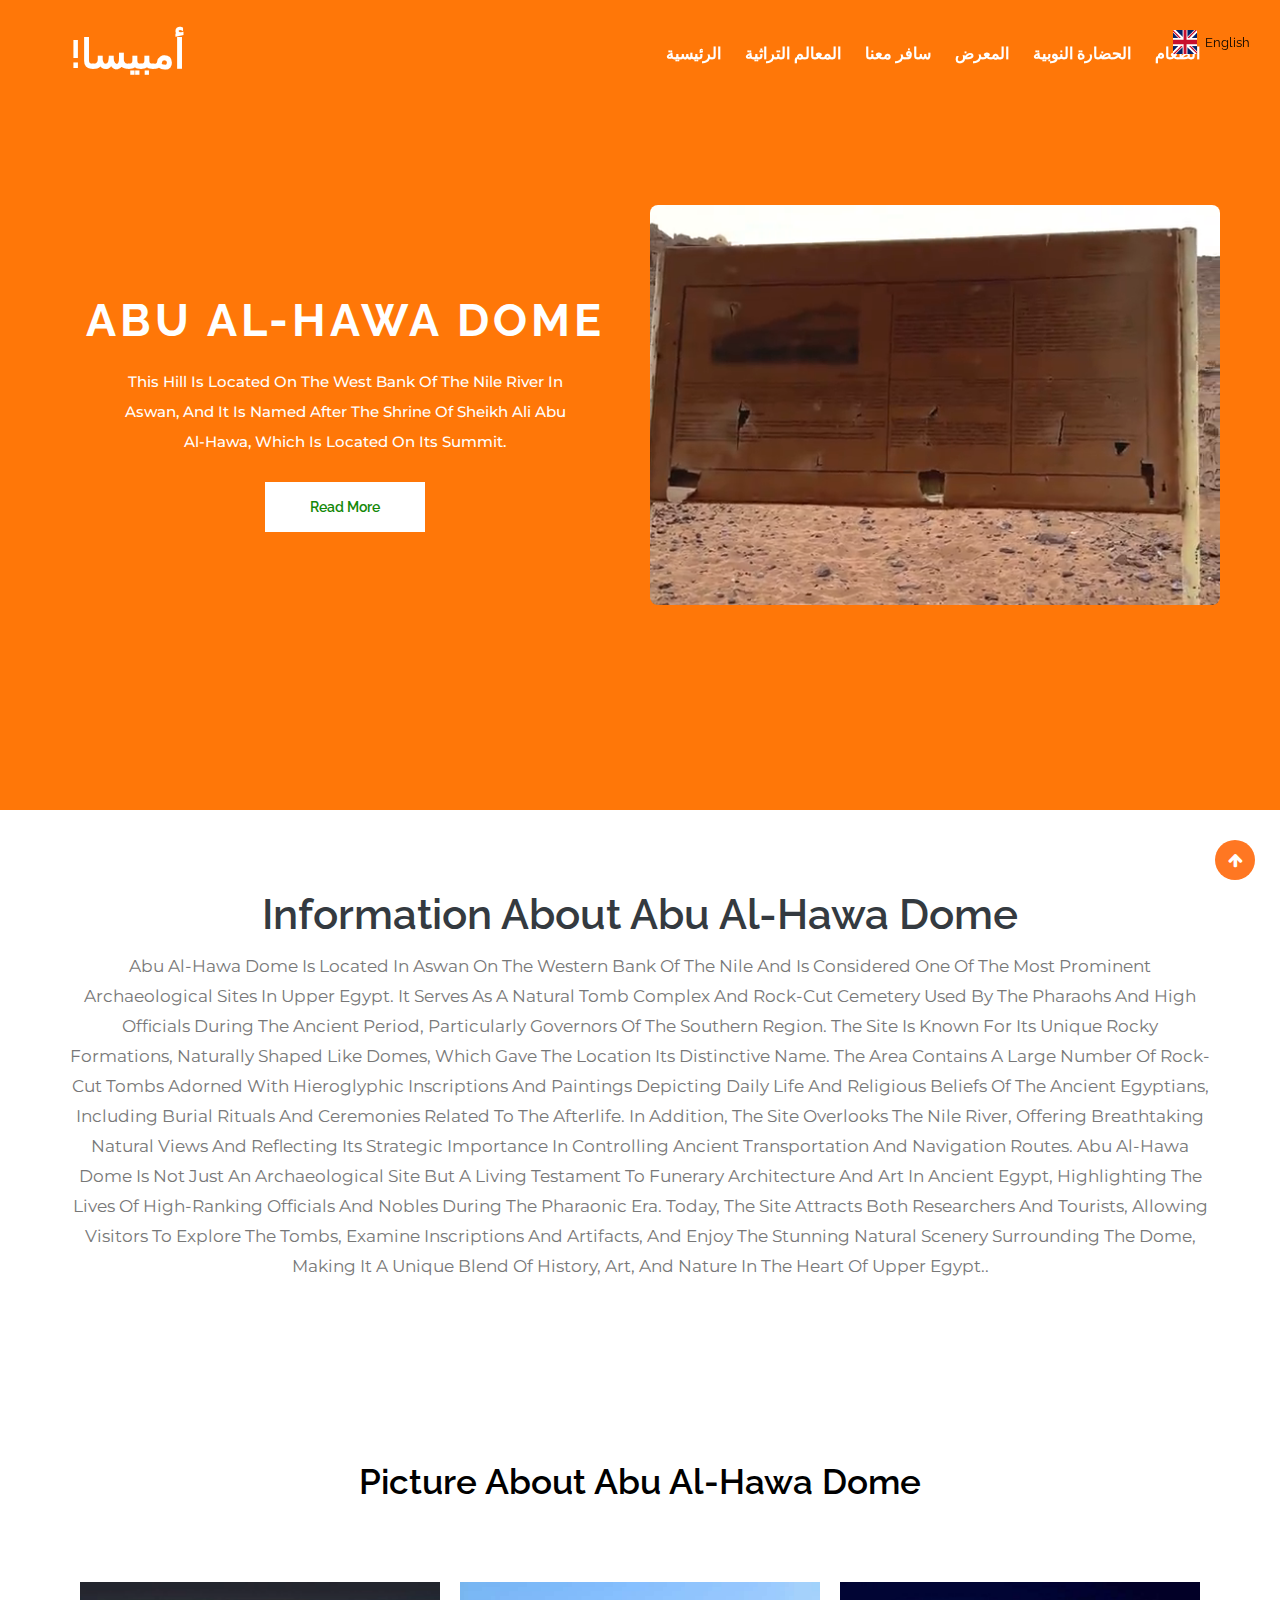
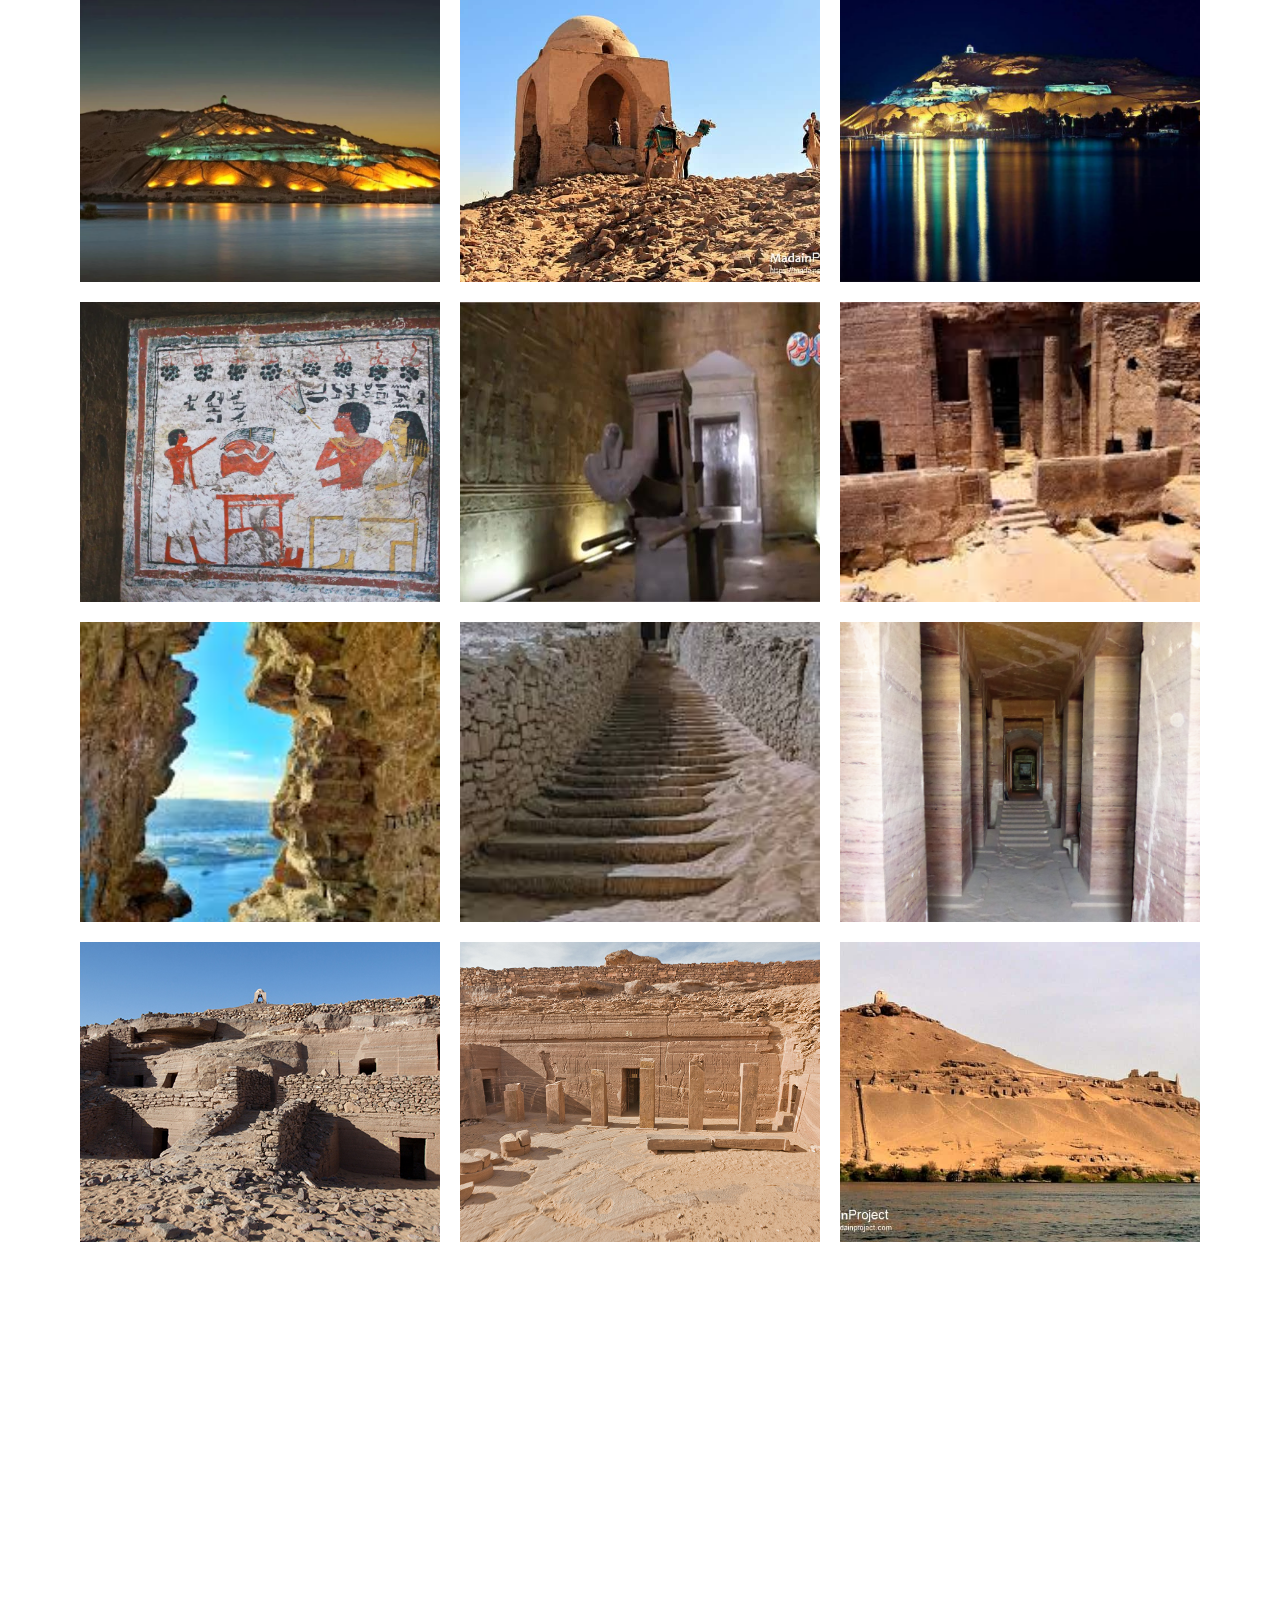
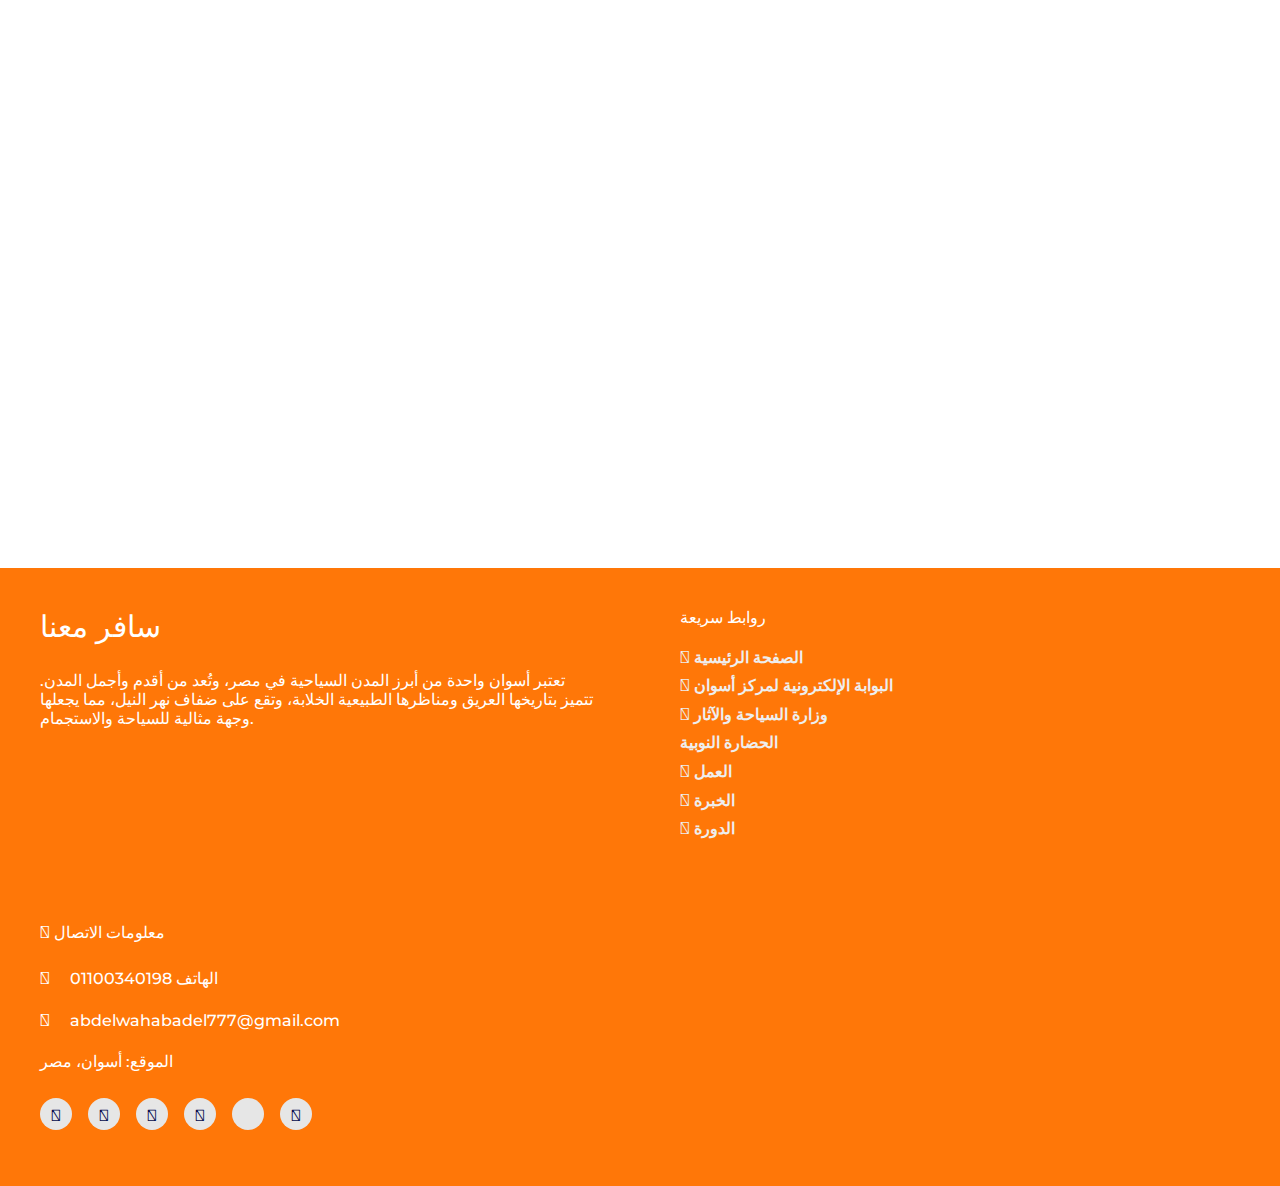
<file: v5.html>
<!DOCTYPE html>
<html lang="en">

<head>
<title>Aswan Culture</title>
    <meta charset="utf-8" />
    <meta name="viewport" content="width=device-width, initial-scale=1.0" />
    <link type="text/css" rel="stylesheet" href="css/style.css" />
    <link type="text/css" rel="stylesheet" href="css/font-awesome.min.css" />

    <!--owl carousel-->
    <link type="text/css" rel="stylesheet" href="css/owl.carousel.min.css" />
    <link type="text/css" rel="stylesheet" href="css/owl.theme.default.min.css" />

   <link rel="icon" type="image/png" href="images/icon.png" />
   <link href="https://fonts.googleapis.com/css?family=Raleway:300,400,500,600,600i,700" rel="stylesheet">
   <link href="https://fonts.googleapis.com/css?family=Montserrat:400,500,500i,600,600i" rel="stylesheet">
         <link rel="stylesheet" href="https://cdnjs.cloudflare.com/ajax/libs/font-awesome/5.15.3/css/all.min.css" integrity="sha512-iBBXm8fW90+nuLcSKlbmrPcLa0OT92xO1BIsZ+ywDWZCvqsWgccV3gFoRBv0z+8dLJgyAHIhR35VZc2oM/gI1w==" crossorigin="anonymous" referrerpolicy="no-referrer" />

   <style>
header {
    
    background-color:#ff7708;
    height: 90vh;
    width: 100%;
    display: flex;
    align-items: center;
    justify-content: center;
    text-align: center;
    padding: 0 20px; /* تقليل padding الجانبي ليكون مناسبًا للشاشات الصغيرة */
    position: relative;
    background-blend-mode: overlay;
    color: #fff;
}

.main-container {
    display: flex;
    align-items: center;
    justify-content: space-between;
    gap: 20px; /* مسافة بين العنصرين */
    padding: 20px;
    width: 100%; /* لضمان ملء الحاوية بشكل كامل */
    max-width: 1200px; /* لمنع التمدد المفرط على الشاشات الكبيرة */
    
}

.home_header_info {
    flex: 1;
}

.video1 {
    flex: 1;
    display: flex;
    justify-content: center; /* لضبط الفيديو في المنتصف */
}

#video {
    max-width: 140%; /* يجعل الفيديو يتكيف مع حجم العنصر الحاوي */
    height: auto; /* للحفاظ على نسبة العرض إلى الارتفاع */
    max-height: 400px; /* يحد من ارتفاع الفيديو */
    border-radius: 8px; /* تدوير الزوايا */
}
#pic{
    font-size: 220%; 
}

/* وسائط الإعلام لتصغير الشاشة */
@media screen and (max-width:768px) {
    .nav {
        position: fixed;
        background-color: #000;
        width: 100%;
        height: 100vh;
        width: 100%;
        top: 0;
        left: -100%;
        transition: all 0.5s ease;
    }

    .nav-active {
        left: 0;
    }

    .toggle-btn i.nav-active:before {
        content: "\f00d";
    }

    .nav ul li {
        display: block;
        text-align: center;
        margin-top: 30px;
    }

    .nav ul {
        margin-top: 100px;
    }

    .toggle-btn {
        display: block;
        z-index: 1;
    }

    .home_header_info h1 {
        font-size: 20px;
        line-height: 30px;
    }

    .home_header_info p {
        font-size: 14px;
        line-height: 30px;
        width: 100%;
        margin: 0 auto;
    }

    section#welcome_Sec h2 {
        font-size: 21px;
    }

    section#welcome_Sec p {
        font-size: 14px;
        color: #777;
        font-weight: 400;
        line-height: 26px;
    }
#pic{
     font-size: 120%;
}
 
#loc{
     font-size:120%;
}
#loc1{
     font-size: 70%;
}
 
   
}

</style>
</head>

<body>

    <div id="arrow">
        <i class="fa fa-arrow-up" aria-hidden="true"></i>
    </div>

     <nav>
        <div class="container">
            <div class="menu-par">
                <div class="logo-par">
                    <a href="index.html">
                        <h2 data-translate="logo">!Ambesa</h2>
                    </a>
                </div>
                <div class="nav">
                    <ul>
                        <li><a class="menu_hover" href="index.html" data-translate="home">Home</a></li>
                        <li><a class="menu_hover" href="index.html#slides_parent" data-translate="heritage_sites">Heritage Sites</a></li>
                        <li><a class="menu_hover" href="#explore-fiji" data-translate="travel_with_us">Travel With us</a></li>
                        <li><a class="menu_hover" href="#gallery" data-translate="gallery">Gallery</a></li>
                        <li><a class="menu_hover" href="noba.html" data-translate="our_pride">Nubian </a></li>
                        <li><a class="menu_hover"  href="food.html" data-translate="food">food</a></li>
                    </ul>
                </div>
                <div class="toggle-btn">
                    <i class="fa fa-bars"></i>
                </div> 
            </div>
        </div>   
<div style="margin: 20px; text-align: center; display:block; position: fixed; top: 10px; right: 10px; z-index: 999;">
    <button id="langFlag" style="border:none; background:none; cursor:pointer; display: flex; align-items: center; justify-content: center; "onclick=toggleLanguage()>
        <img id="flagImage" src="en.png" alt="English" style="width:24px; height:24px;">
        <span id="langText" style="margin-left: 8px;">English</span>
    </button>
</div>
    </nav>

    <header>
    

<div class="main-container">
  <div class="home_header_info" >
      <h1 class="typewrite">Abu al-Hawa Dome</h1>
      <p> This hill is located on the west bank of the Nile River in Aswan, and it is named after the shrine of Sheikh Ali Abu al-Hawa, which is located on its summit.
         
      </p>
      <a href="https://ar.wikipedia.org/wiki/%D9%82%D8%A8%D8%A9_%D8%A7%D9%84%D9%87%D9%88%D8%A7" target="_blank" rel="noopener noreferrer">Read More</a>
  </div>
  <div class="video1">
      <video id="video" autoplay loop muted controls>
          <source type="video/mp4" src="images/video/v5.mp4" />
          Your browser does not support the video tag.
      </video>
  </div>
</div>
    </header>

    <Section id="welcome_Sec"  >
        <div class="container">
            <h2><span>information about Abu al-Hawa Dome
            </span></h2>
            <p > Abu al‑Hawa Dome is located in Aswan on the western bank of the Nile and is considered one of the most prominent archaeological sites in Upper Egypt. It serves as a natural tomb complex and rock-cut cemetery used by the pharaohs
                 and high officials during the ancient period, particularly governors of the southern region. The site is known for its unique rocky formations, naturally shaped like domes, which gave the location its distinctive name.
                  The area contains a large number of rock-cut tombs adorned with hieroglyphic inscriptions and paintings depicting daily life and religious beliefs of the ancient Egyptians, including burial rituals and ceremonies related to the afterlife. In addition,
                   the site overlooks the Nile River, offering breathtaking natural views and reflecting its strategic importance in controlling ancient transportation and navigation routes. Abu al‑Hawa Dome is not just an archaeological site but a living testament to funerary architecture and art
                    in ancient Egypt, highlighting the lives of high-ranking officials and nobles during the pharaonic era. Today, the site attracts both researchers and tourists, allowing visitors to explore the tombs, examine inscriptions and artifacts, and enjoy the stunning natural scenery surrounding the dome, making it a unique blend of history,
                     art, and nature in the heart of Upper Egypt..</p>
        </div>
    </Section>


    <section id="gallery">
        <div class="container">
            <div class="row">
            <div align="center">
                    <h2 id="pic" style="margin-bottom:7%; "><span>picture about Abu al-Hawa Dome
            </span></h2>
                </div>

                <div class="filter-gal-par">
                    <div class="gallery_product col-lg-4 col-md-4 col-sm-4 col-xs-6 filter hdpe">
                        <img src="images/pic5/bf60a1a583b6ad1aabc0f6ac2823f4d5-webp.webp" class="img-responsive">

                    </div>

                    <div class="gallery_product col-lg-4 col-md-4 col-sm-4 col-xs-6 filter sprinkle">
                        <img src="images/pic5/qubbat_hawa_35816.jpg" class="img-responsive">
                    </div>

                    <div class="gallery_product col-lg-4 col-md-4 col-sm-4 col-xs-6 filter hdpe">
                        <img src="images/pic5/53220-إضاءة-قبة-الهوا-ليلا.jpg" class="img-responsive">
                    </div>

                    <div class="gallery_product col-lg-4 col-md-4 col-sm-4 col-xs-6 filter spray">
                        <img src="images/pic5/ae142-qubbet-4.webp" class="img-responsive">
                    </div>

                    <div class="gallery_product col-lg-4 col-md-4 col-sm-4 col-xs-6 filter sprinkle">
                        <img src="images/pic5/20180422132036346.jpg" class="img-responsive">

                    </div>

                    <div class="gallery_product col-lg-4 col-md-4 col-sm-4 col-xs-6 filter spray">
                        <img src="images/pic5/images (1).jpeg" class="img-responsive">
                    </div>

                    <div class="gallery_product col-lg-4 col-md-4 col-sm-4 col-xs-6 filter sprinkle">
                        <img src="images/pic5/images (2).jpeg" class="img-responsive">
                    </div>

                    <div class="gallery_product col-lg-4 col-md-4 col-sm-4 col-xs-6 filter hdpe">
                        <img src="images/pic5/images.jpeg" class="img-responsive">
                    </div>

                    <div class="gallery_product col-lg-4 col-md-4 col-sm-4 col-xs-6 filter spray">
                        <img src="images/pic5/P1040121.jpg" class="img-responsive">
                    </div>

                    <div class="gallery_product col-lg-4 col-md-4 col-sm-4 col-xs-6 filter hdpe">
                        <img src="images/pic5/الهوا-74.jpg" class="img-responsive">
                    </div>

                    <div class="gallery_product col-lg-4 col-md-4 col-sm-4 col-xs-6 filter sprinkle">
                        <img src="images/pic5/الهوا-2.jpg" class="img-responsive">
                    </div>

                    <div class="gallery_product col-lg-4 col-md-4 col-sm-4 col-xs-6 filter spray">
                        <img src="images/pic5/qubbet_hawa_55888.jpg" class="img-responsive">
                    </div>
                </div>
            </div>
        </div>
    </section>

        <section id="explore-fiji">
       <center><h2 id="loc" > The unique geographical location, Pharaonic landmarks, and natural scenery</h2></center> 
       <br><br>
       <center ><p><h4 id="loc1" style="font-size: 90%;" >
        It is located on the west bank of the Nile near Aswan. The mountain reaches a height of approximately 130 meters.
</h4></p></center>
     <br><br><center> <iframe
        src="https://www.google.com/maps/embed?pb=!1m18!1m12!1m3!1d3295.810788410062!2d32.89170382519721!3d24.101865575193578!2m3!1f0!2f0!3f0!3m2!1i1024!2i768!4f13.1!3m3!1m2!1s0x14367b4cbf181b19%3A0xf3249877ab51b9c!2z2YLYqNipINin2KjZiCDYp9mE2YfZiNin!5e1!3m2!1sar!2seg!4v1765404470113!5m2!1sar!2seg"
        width="60%"
        height="480"
        style="border:0;"
        allowfullscreen=""
        loading="lazy"
        referrerpolicy="no-referrer-when-downgrade">
    </iframe></center>
    </section>

  

    <section class="footer" style="text-align: left;">

  <div class="box-container">

      <div class="box">
          <h3 data-translate="footer_title" style="font-size: 190%;" >Travel with us</h3>
          <p  data-translate="welcome_paragraph">Thank you for visiting my personal portfolio website. Connect with me over socials. <br/> <br/> Keep Rising 🚀. Connect with me over live chat!</p>
      </div>

      <div class="box">
          <h3 data-translate="quick_links">quick links</h3>
          <a href="index.html" data-translate="link_home"><i class="fas fa-chevron-circle-right"></i> home</a>
          <a href="https://aswan.gov.eg/" data-translate="link_aswan"><i class="fas fa-chevron-circle-right"></i> Electronic Portal Aswan Governorate</a>
          <a href="https://mota.gov.eg/ar" data-translate="link_tourism"><i class="fas fa-chevron-circle-right"></i> Ministry of Tourism and Antiquities</a>
          <a href="noba.html" data-translate="our_pride"><i class="fas fa-chevron-circle-right"></i> education</a>
          <a href="#work" data-translate="link_work"><i class="fas fa-chevron-circle-right"></i> work</a>
          <a href="#experience" data-translate="link_experience"><i class="fas fa-chevron-circle-right"></i> experience</a>
          <a href="#course" data-translate="link_course"><i class="fas fa-chevron-circle-right"></i> course</a>
      </div>


      <div class="box">
          <h3 data-translate="contact_info">contact info</h3>
          <p data-translate="phone"> <i class="fas fa-phone"></i>01100340198</p>
          <p data-translate="email"> <i class="fas fa-envelope"></i>abdelwahabadel777@gmail.com</p>
          <p data-translate="location"> <i class="fas fa-map-marked-alt"></i> Aswan, Egypt</p>
          <div class="share">

              <a href="https://www.linkedin.com/in/abdelwahab-adel-57265926b?lipi=urn%3Ali%3Apage%3Ad_flagship3_profile_view_base_contact_details%3Bp0FJitl2Sk2cG12k2iX76g%3D%3D" class="fab fa-linkedin" aria-label="LinkedIn" target="_blank"></a>
              <a href="#" class="fab fa-github" aria-label="GitHub" target="_blank"></a>
              <a href="mailto:abdelwahabadel777@gmail.com" class="fas fa-envelope" aria-label="Mail" target="_blank"></a>
              <a href="https://www.facebook.com/profile.php?id=100008450681129&mibextid=ZbWKwL" class="fab fa-facebook" aria-label="FaceBook" target="_blank"></a>
              <a href="http://t.me/Abdelwahab77" class="fab fa-telegram-plane" aria-label="Telegram" target="_blank"></a>
              <a href="https://wa.me/+0201100340198" class="fab fa-whatsapp" aria-label="Whatsapp" target="_blank"></a>
          </div>
      </div>
  </div>

 
</section>

 
 

    <script type="text/javascript" src="js/jquery-3.1.1.min.js"></script>
    <script type="text/javascript" src="js/owl.carousel.min.js"></script>
    <script type="text/javascript" src="js/extrenaljq.js"></script>
  
    <script src="js/script.js"></script>
</body>


</html>
</file>
<file: css/style.css>
@import url("https://fonts.googleapis.com/css2?family=Poppins:wght@400;600;700&display=swap");
@import url("https://fonts.googleapis.com/css2?family=Nunito:ital,wght@0,300;0,400;0,600;0,700;1,300;1,400&display=swap");
@import url("https://fonts.googleapis.com/css2?family=Poppins:ital,wght@0,100;0,300;0,400;0,500;0,600;1,100;1,300&display=swap");
@import url("https://fonts.googleapis.com/css?family=Quicksand:400,500,700&subset=latin-ext");
@import url('https://fonts.googleapis.com/css2?family=Bebas+Neue&display=swap');


* {
    margin: 0px;
    padding: 0px;
    box-sizing: border-box;
    list-style-type: none;
    text-decoration: none;
    text-transform: capitalize;
  font-family: "Poppins", sans-serif;
  
}


.container {
    max-width: 1170px;
    margin: 0 auto;
    padding-left: 15px;
    padding-right: 15px;

}

a {
    font-family: 'raleway';
    font-weight: 600;
}

h1,
h2,
h3,
h4,
h5,
h6 {
    font-family: 'raleway';
    font-weight: 600;
}

p {
    font-family: 'Montserrat', sans-serif;
    font-weight: 500;
}

.img-responsive {
    display: block;
    max-width: 100%;
    height: auto;
}

#arrow i {
    position: fixed;
    bottom: 20px;
    right: 25px;
    z-index: 10;
    cursor: pointer;
    background-color: #ff7722;
    color: #fff;
    width: 40px;
    height: 40px;
    line-height: 40px;
    text-align: center;
    border-radius: 50px;
}

/*header*/

header {
    background-color: red;
    height: 100vh;
    width: 100%;
    display: flex;
    align-items: center;
    justify-content: center;
    text-align: center;
    padding: 0 200px;
    position: relative;
    background-color: rgba(0, 0, 0, 0.5);
    background-blend-mode: overlay;
    color: #fff;
}

.video {
    position: absolute;
    left: 0;
    top: 0;
    width: 100%;
    height: 100%;
    z-index: -1;
}

#video {
    width: 100%;
    height: 100%;
    object-fit: cover;
}

nav {
    position: fixed;
    z-index: 99;
    width: 100%;
    padding: 30px 0;
    transition: all 0.5s ease;
}

.nav-fixed {
    background-color: #fff;
    padding: 10px 0;
    box-shadow: 2px 2px 10px #bbb;
}

.nav-fixed h2 {
    color: #ff7702 !important;
}

.nav-fixed .nav ul a {
    color: #138808;
}

.menu-par {
    display: flex;
    align-items: center;
    justify-content: space-between;
}

.nav ul li {
    display: inline-block;
}

.nav ul a {
    color: #fff;
    padding: 10px;
    position: relative;
}

.nav ul a:before {
    content: "s";
    background-color: #ff7702;
    position: absolute;
    top: 0;
    width: 0%;
    height: 2px;
    font-size: 0px;
    left: 10px;
    transition: all 0.5s ease;
}

.nav ul a:hover:before {
    width: 74%;
}

.home_header_info h1 {
    font-size: 45px;
    padding: 20px 0px;
    letter-spacing: 4px;
    text-transform: uppercase;
    font-weight: bold;
}

.logo-par h2 {
    color: #fff;
    font-size: 40px;
}

.home_header_info p {
    font-size: 15px;
    line-height: 30px;
    width: 80%;
    margin: 0 auto;
}

.home_header_info a {
    background-color: #fff;
    color: #138808;
    text-decoration: none;
    padding: 17px 45px;
    margin-top: 25px;
    display: inline-block;
    font-size: 14px;
    position: relative;
    overflow: hidden;
}

.home_header_info a:hover {
    color: #fff;
}

.home_header_info a:after {
    content: "Read More";
    background-color: #138808;
    width: 0%;
    font-size: 15px;
    height: 100%;
    line-height: 50px;
    color: #fff;
    position: absolute;
    top: 0;
    left: 0;
    transition: all 0.5s ease;
    right: 0;
}

.home_header_info a:hover:after {
    width: 100%;
}

.toggle-btn {
    display: none;
    color: #fff;
}

/* slides*/

section#slides_parent {
    padding-bottom: 150px;
}

.slides {
    display: flex;
    justify-content: center;
}

.slides h4 {
    color: #444;
    font-size: 24px;
    font-weight: 700;
    margin-top: 50px;
}

.slide_1 {
    background-image: linear-gradient(rgba(0, 0, 0, 0.3), rgba(0, 0, 0, 0.3)), url(../images/recipe_slides/i1.jpg);
    background-position: center center;
    background-repeat: no-repeat;
    background-size: cover;
    width: 60px;
    min-width: 60px;
    height: 300px;
    border-radius: 40px;
    margin: 0 15px;
    position: relative;
    transition: all 0.5s ease;
}

.slide_1:hover {
    min-width: 250px;
}

.slide_1:hover .slide_info {
    transform: rotate(0deg);
    left: 20px;
    bottom: 20px;
    font-size: 22px;
}

.slide_2 {
    background-image: linear-gradient(rgba(0, 0, 0, 0.3), rgba(0, 0, 0, 0.3)), url(../images/recipe_slides/i2.jpg);
}

.slide_3 {
    background-image: linear-gradient(rgba(0, 0, 0, 0.3), rgba(0, 0, 0, 0.3)), url(../images/recipe_slides/i3.jpg);
}

.slide_4 {
    background-image: linear-gradient(rgba(0, 0, 0, 0.3), rgba(0, 0, 0, 0.3)), url(../images/recipe_slides/i4.jpg);
}

.slide_5 {
    background-image: linear-gradient(rgba(0, 0, 0, 0.3), rgba(0, 0, 0, 0.3)), url(../images/recipe_slides/i5.jpg);
}

.slide_6 {
    background-image: linear-gradient(rgba(0, 0, 0, 0.3), rgba(0, 0, 0, 0.3)), url(../images/recipe_slides/i6.jpg);
}

.slide_7 {
    background-image: linear-gradient(rgba(0, 0, 0, 0.3), rgba(0, 0, 0, 0.3)), url(../images/recipe_slides/i7.jpg);
}

.slide_8 {
    background-image: linear-gradient(rgba(0, 0, 0, 0.3), rgba(0, 0, 0, 0.3)), url(../images/recipe_slides/i8.jpg);
}

.slide_9 {
    background-image: linear-gradient(rgba(0, 0, 0, 0.3), rgba(0, 0, 0, 0.3)), url(../images/recipe_slides/i9.jpg);
}

.slide_10 {
    background-image: linear-gradient(rgba(0, 0, 0, 0.3), rgba(0, 0, 0, 0.3)), url(../images/recipe_slides/i10.jpg);
}

.slide_11 {
    background-image: linear-gradient(rgba(0, 0, 0, 0.3), rgba(0, 0, 0, 0.3)), url(../images/recipe_slides/i11.jpg);
}

.slide_12{
    background-image: linear-gradient(rgba(0, 0, 0, 0.3), rgba(0, 0, 0, 0.3)), url(../images/recipe_slides/i12.jpg);
}


.slide_info {
    position: absolute;
    bottom: 51px;
    color: #ffff;
    transform: rotate(-90deg);
    right: 0px;
    font-weight: 700;
    font-size: 12px;
}

/*welcome Sec Css*/

section#welcome_Sec {
    text-align: center;
    padding: 80px 0px;
}

section#welcome_Sec h2 {
    color: #343a40;
    font-size: 42px;
    font-weight: 600;
    padding-bottom: 12px;
}

section#welcome_Sec p {
    font-size: 17px;
    color: #777;
    font-weight: 400;
    line-height: 30px;
}

/*explore sec*/

#explore-fiji {
    background-image: linear-gradient(rgba(0, 0, 0, 0.8), rgba(0, 0, 0, 0.8)), url(https://media.cntraveller.com/photos/611beec6abe0ca68331f97c5/16:9/w_1920%2Cc_limit/Aswan1_CNT_8nov12_JamesBedford_b.jpg);
    background-position: center center;
    background-repeat: no-repeat;
    background-size: cover;
    background-attachment: fixed;
    padding: 100px 0px;
    color: #fff;
}

.explore-info h3 {
    font-size: 106px;
    text-transform: capitalize;
    letter-spacing: 1px;
    margin-bottom: 50px;
}

/*.explore-info p {
    font-size: 20px;
    line-height: 30px;
}

.explore-info button {
    background-color: #00a8b4;
    border: none;
    padding: 15px 70px;
    border-radius: 100px;
    margin-top: 25px;
    border: 2px solid #00a8b4;
    transition: all 0.5s ease;
}

.explore-info button:hover {
    background-color: #fff;
}

.explore-info button:hover a {
    color: #00a8b4;
}

.explore-info button a {
    color: #fff;
    text-decoration: none;
}*/

#clockdiv {
    font-family: sans-serif;
    color: #fff;
    display: inline-block;
    font-weight: 100;
    text-align: center;
    font-size: 40px;
}



#clockdiv > div {
    padding: 10px;
    border-radius: 3px;
    background-color: rgba(255, 255, 255, 0.5);
    display: inline-block;
    box-shadow: 2px 2px 30px #fff;
    margin-right: 20px;
}

#clockdiv div > span {
    padding: 15px;
    border-radius: 3px;
    background-color: transparent;
    display: inline-block;
}

.smalltext {
    padding-top: 5px;
    font-size: 26px;
}

input[type=text],
select,
textarea {
    width: 100%;
    color: #00a8c5;
    padding: 12px;
    background-color: rgba(0, 0, 0, 0.5);
    border: 1px solid #ccc;
    border-radius: 4px;
    box-sizing: border-box;
    margin-top: 6px;
    margin-bottom: 16px;
    resize: vertical;
}

::placeholder {
    color: #fff;
}

::-webkit-input-placeholder {
    color: #fff;
}

:-ms-input-placeholder {
    /* Internet Explorer 10-11 */
    color: #fff;
}

::-ms-input-placeholder {
    /* Microsoft Edge */
    color: #fff;
}

input[type=text]:focus,
select:focus,
textarea:focus {
    border: 2px solid #00a8c5;
    outline: none;
}

input[type=submit] {
    background-color: rgba(0, 0, 0, 0.5);
    color: white;
    width: 100%;
    border: 1px solid #fff;
    border-radius: 4px;
    cursor: pointer;
    padding: 12px 20px;
    transition: all 0.5s ease;
}


input[type=submit]:hover {
    background-color: rgba(255, 255, 255, 0.5);
}

.explore-content-par {
    display: flex;
    align-items: flex-start;
}

.explore-info {
    flex: 1;
}

.counter-form {
    flex: 1;
}


/*gallery*/

section#gallery {
    margin: 100px 0px;
}

.filter-button {
    font-size: 18px;
    border: 1px solid #42B32F;
    border-radius: 5px;
    text-align: center;
    color: #42B32F;
    margin-bottom: 30px;

}

.filter-button:hover {
    font-size: 18px;
    border: 1px solid #00a8c5;
    border-radius: 5px;
    text-align: center;
    color: #ffffff;
    background-color: #138808;

}

.filter-button {
    font-size: 18px;
    border: 1px solid #138808;
    border-radius: 5px;
    text-align: center;
    color: #Fff;
    margin-bottom: 30px;
    background-color:#ff7722;
    padding: 10px 20px;
    margin: 20px 0px;
    cursor: pointer;
    transition: all 0.5s ease;
}

.filter-button:focus {
    background-color: #fff;
    color: #00a8c5;
    outline: none;
}

.filter-gal-par {
    display: flex;
    justify-content: space-around;
    flex-wrap: wrap;
}

.port-image {
    width: 100%;
}

.gallery_product {
    margin-bottom: 20px;
    overflow: hidden;
}

.gallery_product img {
    width: 360px;
    height: 300px;
    object-fit: cover;
    transition: all 0.5s ease;
}

.gallery_product img:hover {
    background-color: rgba(255, 255, 255, 0.5);
    opacity: 0.7;
    transform: scale(1.1, 1.1);
}

/*holyday-fiji*/

.card {
  --card-gradient: rgba(0, 0, 0, 0.8);
  --card-gradient: #5e9ad9, #e271ad;
  --card-blend-mode: overlay;
  background-color: #fff;
  border-radius: 0.5rem;
  box-shadow: 0.05rem 0.1rem 0.3rem -0.03rem rgba(0, 0, 0, 0.45);
  padding-bottom: 1rem;
  background-image: linear-gradient(var(--card-gradient), white max(9.5rem, 27vh));
  overflow: hidden;
  box-sizing: border-box;
}
.card img {
  border-radius: 0.5rem 0.5rem 0 0;
  width: 100%;
  -o-object-fit: cover;
     object-fit: cover;
  max-height: max(10rem, 30vh);
  aspect-ratio: 4/3;
  mix-blend-mode: var(--card-blend-mode);
}
.card img ~ * {
  margin-left: 1rem;
  margin-right: 1rem;
}
.card > :last-child {
  margin-bottom: 0;
}
.card:hover, .card:focus-within {
  --card-gradient: #24a9d5 max(8.5rem, 20vh);
}

/* Additional demo display styles */
#fiji-holyday {
  display: grid;
  place-content: center;
  justify-items: center;
  min-height: 100vh;
  margin: 0;
  padding: 1rem;
  line-height: 1.5;
  font-family: -apple-system, BlinkMacSystemFont, avenir next, avenir, helvetica neue, helvetica, Ubuntu, roboto, noto, segoe ui, arial, sans-serif;
  color: #444;
  background-color: #e1faf1;
  box-sizing: border-box;
    
}

.card h3 {
  margin-top: 1rem;
  font-size: 1.25rem;
}

.card a {
  color: inherit;
}

.card-wrapper {
  list-style: none;
  padding: 0;
  margin: 0;
  display: grid;
  grid-template-columns: repeat(auto-fit, minmax(30ch, 1fr));
  grid-gap: 1.5rem;
  max-width: 100vw;
  width: 120ch;
  padding-left: 1rem;
  padding-right: 1rem;
}

/* #fiji-holyday {
    background-image: linear-gradient(rgba(0, 0, 0, 0.3), rgba(0, 0, 0, 0.3)), url(../images/holyday-bg.jpg);
    background-position: center center;
    background-repeat: no-repeat;
    background-size: cover;
    background-attachment: fixed;
    padding: 100px 0px;
}

section#fiji-holyday h3 {
    color: #343a40;
    font-size: 42px;
    font-weight: 600;
    padding-bottom: 12px;
    text-align: center;
    color: #fff;
    text-transform: capitalize;
}

 */
/* .owl-img-par {
    position: relative;
    overflow: hidden;
    width: 500px;
}

.owl-img-info {
    position: absolute;
    bottom: 20px;
    color: #fff;
    left: 25px;
}

.owl-img-par img {
    filter: brightness(0.6);
    transition: all 0.5s ease;
}

.owl-img-par img:hover {
    transform: scale(1.1, 1.1);
}
 */
/* section#project {
    position: relative;
    margin-top: 50px;
}

.owl-carousel.owl-theme.owl-loaded.owl-drag {
    margin-top: 80px;
}

.owl-img-info h3 {
    font-size: 23px !important;
}
 */
/*blog*/


#blog {
    padding: 100px 0;
}

#blog h3 {
    color: #343a40;
    font-size: 42px;
    font-weight: 600;
    padding-bottom: 12px;
    text-align: center;
    text-transform: capitalize;
}

div#blog-par {
    display: flex;
    margin-top: 70px;
}

.blog-content {
    display: flex;
    align-items: center;
}

.blog-info ul li {
    display: inline-block;
    font-weight: 600;
    text-transform: uppercase;
    color: #999;
    font-size: 13px !important;
    font-size: 0.75rem;
    margin-right: 5px;
}

.blog-img {
    position: relative;
}

/*.blog-img:before {
    position: absolute;
    right: 0;
    top: 0px;
    font-size: 17px;
    background-color: #00a8c5;
    color: #fff;
    z-index: 1;
    padding: 9px;
}*/

.blog-img img {
    height: 140px;
    width: 300px;
}

.blog-info {
    margin-left: 30px;
}

.blog-info h4 {
    color: #00a8c5;
    font-size: 20px;
    margin: 6px 0px;
    cursor: pointer;
}

.blog-content p {
    color: #777;
    font-size: 14px;
    line-height: 25px;
}

/*footer*/

footer {
    border-top: 3px solid #00a8c5;
}


.footer-1 h2 {
    color: #138808;
    font-size: 30px;
}

.fot-info h3 {
    color: #333;
    font-size: 25px;
    display: inline-block;
    padding-bottom: 5px;
    margin-bottom: 20px;
}

.fot-info ul {
    list-style: none;
}

.fot-info ul li a {
    color: #333;
    text-decoration: none;
    padding: 5px 0px;
    display: inline-block;
    transition: all 0.6s ease;
}

.fot-info ul li a:hover {
    padding-left: 5px;
}

.copyright {
    text-align: center;
    background-color: #ff7708;
    color: #fff;
    padding: 14px 0px;
    margin: 50px 0px 0px 0px;
}

.footer-par {
    display: flex;
    justify-content: space-between;
    margin: 50px 0px 0px;
}

@media screen and (max-width:768px) {
    .nav {
        position: fixed;
        background-color: #000;
        width: 100%;
        height: 100vh;
        width: 100%;
        top: 0;
        left: -100%;
        transition: all 0.5s ease;
    }

    .nav-active {
        left: 0;
    }

    .toggle-btn i.nav-active:before {
        content: "\f00d";
    }

    .nav ul li {
        display: block;
        text-align: center;
        margin-top: 30px;
    }

    .nav ul {
        margin-top: 100px;
    }

    .toggle-btn {
        display: block;
        z-index: 1;
    }

    .home_header_info h1 {
        font-size: 20px;
        line-height: 30px;
    }

    .home_header_info p {
        font-size: 14px;
        line-height: 30px;
        width: 100%;
        margin: 0 auto;
    }

    section#welcome_Sec h2 {
        font-size: 21px;
    }

    section#welcome_Sec p {
        /* font-size: 14px; */
        color: #777;
        font-weight: 400;
        line-height: 26px;
    }

    .slides {
        flex-direction: column;
    }

    .slide_1 {
        width: 90%;
        min-width: 90%;
        height: 240px;
        margin: 20px 15px;
    }

    section#welcome_Sec {
        text-align: center;
        padding: 50px 0px 20px;
    }

    header {
        padding: 0 40px;
    }

    section#welcome_Sec h2 {
        font-size: 18px;
    }

    section#slides_parent {
        padding-bottom: 50px;
    }

    .slide_info {
        bottom: 21px;
        transform: rotate(0deg);
        left: 20px;
        font-size: 19px;
    }

    .explore-content-par {
        flex-direction: column;
    }

    .explore-info h3 {
        font-size: 50px;
        margin-bottom: 50px;
        text-align: center;
    }

    #clockdiv {
        font-size: 18px;
    }

    .smalltext {
        padding-top: 5px;
        font-size: 12px;
    }

    #clockdiv > div {
        margin-right: 14px;
    }

    .counter-form {
        flex: 1;
        margin-top: 40px;
    }

    #explore-fiji {
        padding: 50px 0;
    }

    section#gallery {
        margin: 30px 0px;
    }

    .filter-button {
        font-size: 15px;
        margin-bottom: 30px;
        margin: 20px 0px;
        cursor: pointer;
        transition: all 0.5s ease;
    }

    #fiji-holyday {
        padding: 50px 0px;
    }

    #blog {
        padding: 50px 0;
    }

    section#fiji-holyday h3 {
        font-size: 28px;
    }

    .owl-carousel.owl-theme.owl-loaded.owl-drag {
        margin-top: 20px;
    }

    #blog h3 {
        font-size: 30px;
    }

    div#blog-par {
        flex-direction: column;
    }

    div#blog-par {
        margin-top: 0px !important;
    }

    .blog-info h4 {
        font-size: 17px;
    }

    div#blog-par {
        display: flex;
        margin-top: 30px;
    }

    .blog-content {
        display: flex;
        align-items: center;
        margin-bottom: 20px;
    }

    .footer-par {
        flex-direction: column;
        text-align: center;
    }

    .explore-info {
        margin: 0 auto;
    }

}



.footer {
  min-height: auto;
  padding-top: 0;
  background: #ff7708;
}
.footer .box-container {
  display: flex;
  justify-content: center;
  flex-wrap: wrap;
}
.footer .box-container .box {
  flex: 1 1 25rem;
  margin: 2.5rem;
}
.footer .box-container .box h3 {
  font-size: 1rem;
  color: #fff;
  padding-bottom: 1rem;
  font-weight: normal;
}
.footer .box-container .box p {
  
  color: #fff;
  padding: 0.7rem 0;
  text-transform: none;
}
.footer .box-container .box p i {
  padding-right: 1rem;
  color: #fff;
}
.footer .box-container .box a {
  font-size: 1rem;
  color: rgb(238, 238, 238);
  padding: 0.3rem 0;
  display: block;
}

.footer .box-container .box .share {
  display: flex;
  flex-wrap: wrap;
  padding: 1rem 0;
}
.footer .box-container .box .share a {
  height: 2rem;
  width: 2rem;
  padding: .5rem;
  text-align: center;
  border-radius: 5rem;
  font-size: 1rem;
  margin-right: 1rem;
  transition: 0.2s;
  background: rgb(230, 230, 230);
  color: #02094b;
  border: none;
  
}
.footer .box-container .box .share a:hover {
  background: transparent;
  transform: scale(0.98);
  border: 0.1rem solid rgb(180, 178, 178);
  color: #fff;
}
.footer .credit {
  padding: 1rem 0 0 0;
  text-align: center;
  font-size: 1rem;
  /* font-family: "Nunito", sans-serif; */
  font-weight: 600;
  color: #fff;
  border-top: 0.1rem solid #fff;
}
.footer .credit a {
  color: #ffae00;
}
.footer .fa {
  color: #fff;
  margin: 0 0.3rem;
  font-size: 1rem;
  animation: pound 0.35s infinite alternate;
}







.light {
    background: #f3f5f7;
    font-size: 15px;
  }
  
  a, a:hover {
    text-decoration: none;
    transition: color 0.3s ease-in-out;
  }
  
  #pageHeaderTitle {
    margin: 2rem 0;
    text-transform: uppercase;
    text-align: center;
    font-size: 2.5rem;
  }
  
  /* Cards */
  .postcard {
    flex-wrap: wrap;
    display: flex;
    box-shadow: 0 4px 21px -12px rgba(0, 0, 0, 0.66);
    border-radius: 10px;
    margin: 0 0 2rem 0;
    overflow: hidden;
    position: relative;
    color: #ffffff;
  }
  /* .postcard.dark {
    background-color: #18151f;
  } */
  .postcard.light {
    background-color: #e1e5ea;
  }
  .postcard .t-dark {
    color: #18151f;
  }
  .postcard a {
    color: inherit;
  }
  .postcard h1, .postcard .h1 {
    margin-bottom: 0.5rem;
    font-weight: 500;
    line-height: 1.2;
  }
  .postcard .small {
    font-size: 80%;
  }
  .postcard .postcard__title {
    font-size: 1.75rem;
  }
  .postcard .postcard__img {
    max-height: 180px;
    width: 100%;
    object-fit: cover;
    position: relative;
  }
  .postcard .postcard__img_link {
    display: contents;
  }
 
  .postcard .postcard__text {
    padding: 1.5rem;
    position: relative;
    display: flex;
    flex-direction: column;
  }
  .postcard .postcard__preview-txt {
    font-weight: 400;
    overflow: hidden;
    text-overflow: ellipsis;
    text-align: justify;
    height: 100%;
  }
  .postcard:before {
    content: "";
    position: absolute;
    top: 0;
    right: 0;
    bottom: 0;
    left: 0;
    background-image: linear-gradient(-70deg, #424242, transparent 50%);
    opacity: 1;
    border-radius: 10px;
  }
 
  
  @media screen and (min-width: 769px) {
    .postcard {
      flex-wrap: inherit;
    }
    .postcard .postcard__title {
      font-size: 2rem;
    }
    
    .postcard .postcard__img {
      max-width: 300px;
      max-height: 100%;
      transition: transform 0.3s ease;
    }
    .postcard .postcard__text {
      padding: 3rem;
      width: 100%;
    }
    .postcard .media.postcard__text:before {
      content: "";
      position: absolute;
      display: block;
      background: #18151f;
      top: -20%;
      height: 130%;
      width: 55px;
    }
    .postcard:hover .postcard__img {
      transform: scale(1.1);
    }
    .postcard:nth-child(2n+1) {
      flex-direction: row;
    }
    .postcard:nth-child(2n+0) {
      flex-direction: row-reverse;
    }
    .postcard:nth-child(2n+1) .postcard__text::before {
      left: -12px !important;
      transform: rotate(4deg);
    }
    .postcard:nth-child(2n+0) .postcard__text::before {
      right: -12px !important;
      transform: rotate(-4deg);
    }
  }
  @media screen and (min-width: 1024px) {
    .postcard__text {
      padding: 2rem 3.5rem;
    }
  
    .postcard__text:before {
      content: "";
      position: absolute;
      display: block;
      top: -20%;
      height: 130%;
      width: 45px;
    }
  
    /* .postcard.dark .postcard__text:before {
      background: #18151f;
    } */
  
    .postcard.light .postcard__text:before {
      background: #e1e5ea;
    }
  }
  /* COLORS */
  
  
  .green .postcard__title:hover {
    color: #79dd09;
  }
  
  
  
  .green::before {
    background-image: linear-gradient(-30deg, rgba(121, 221, 9, 0.1), transparent 50%);
  }
  
  .green:nth-child(2n)::before {
    background-image: linear-gradient(30deg, rgba(121, 221, 9, 0.1), transparent 50%);
  }
  
  
  
  .blue .postcard__title:hover {
    color: #0076bd;
  }
  
  .blue::before {
    background-image: linear-gradient(-30deg, rgba(0, 118, 189, 0.1), transparent 50%);
  }
  
  .blue:nth-child(2n)::before {
    background-image: linear-gradient(30deg, rgba(0, 118, 189, 0.1), transparent 50%);
  }
  
  
  
  .red .postcard__title:hover {
    color: #bd150b;
  }
  
  
  
  .red::before {
    background-image: linear-gradient(-30deg, rgba(189, 21, 11, 0.1), transparent 50%);
  }
  
  .red:nth-child(2n)::before {
    background-image: linear-gradient(30deg, rgba(189, 21, 11, 0.1), transparent 50%);
  }
  
  .postcard .x .yellow.play:hover {
    background: #bdbb49;
    color: black;
  }
  
  .yellow .postcard__title:hover {
    color: #bdbb49;
  }
  

  
  .yellow::before {
    background-image: linear-gradient(-30deg, rgba(189, 187, 73, 0.1), transparent 50%);
  }
  
  .yellow:nth-child(2n)::before {
    background-image: linear-gradient(30deg, rgba(189, 187, 73, 0.1), transparent 50%);
  }
  
  @media screen and (min-width: 769px) {
    .green::before {
      background-image: linear-gradient(-80deg, rgba(121, 221, 9, 0.1), transparent 50%);
    }
  
    .green:nth-child(2n)::before {
      background-image: linear-gradient(80deg, rgba(121, 221, 9, 0.1), transparent 50%);
    }
  
    .blue::before {
      background-image: linear-gradient(-80deg, rgba(0, 118, 189, 0.1), transparent 50%);
    }
  
    .blue:nth-child(2n)::before {
      background-image: linear-gradient(80deg, rgba(0, 118, 189, 0.1), transparent 50%);
    }
  
    .red::before {
      background-image: linear-gradient(-80deg, rgba(189, 21, 11, 0.1), transparent 50%);
    }
  
    .red:nth-child(2n)::before {
      background-image: linear-gradient(80deg, rgba(189, 21, 11, 0.1), transparent 50%);
    }
  
    .yellow::before {
      background-image: linear-gradient(-80deg, rgba(189, 187, 73, 0.1), transparent 50%);
    }
  
    .yellow:nth-child(2n)::before {
      background-image: linear-gradient(80deg, rgba(189, 187, 73, 0.1), transparent 50%);
    }
  }




@media screen and (max-width:950px) {}





/* .cardss-container {
  margin: 0 auto;
  text-align: center;
} */

.cardss {
  display: flex;
  flex-wrap: wrap;
  gap: 10px;
  justify-content: center; 
  
  
}

.cardd {
  width: 300px;
  border: 1px solid #ccc;
  padding: 5px;
  border-radius: 8px;
  box-shadow: 0 2px 5px rgba(0,0,0,0.1);
  
}

.cardd img {
  width: 100%;
  height: 320px;
  border-radius: 4px;
   object-fit: cover; /* لضبط الصورة بشكل مناسب داخل الحاوية */
  transition: transform 0.3s ease
}


.cardd p {
  margin: 10px 0;
  font-size: 14px;
}

.see-more {
  margin-top: 20px;
}

.see-more a {
  display: inline-block;
  padding: 10px 20px;
  background-color: #007bff;
  color: #fff;
  text-decoration: none;
  border-radius: 4px;
  transition: background-color 0.3s;
}

.see-more a:hover {
  background-color: #0056b3;
}

/* التنسيق الأساسي للعرض الكبير */
.cardss {
  display: flex;
  flex-wrap: wrap;
  gap: 25px;
  justify-content: center;
}

/* عند تصغير الشاشة، تتغير إلى عمودي */
@media (max-width: 600px) {
  .cardss{
    flex-direction: column;
    align-items: center;
  }
  .cardd {
    width: 80%; /* أو أي عرض تريد */
  }
}

*{
  font-family:'raleway';
}
</file>
